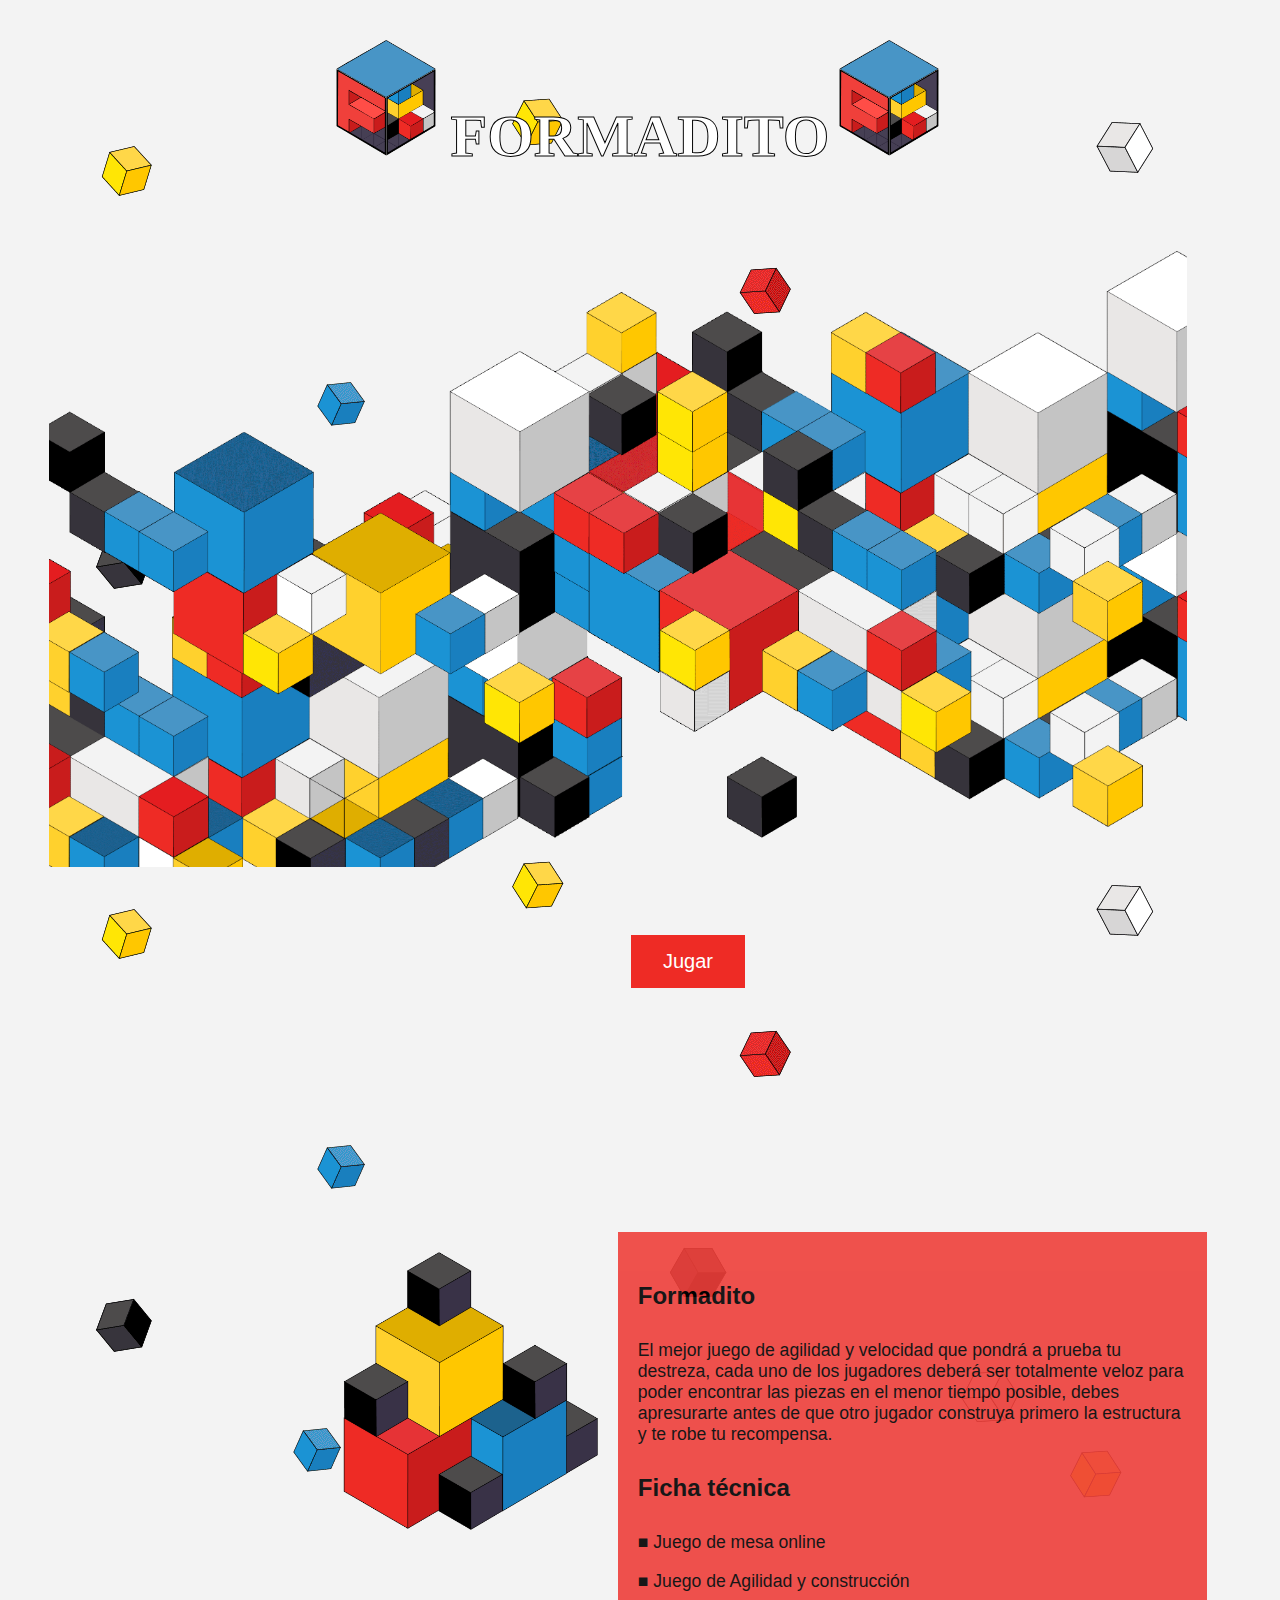
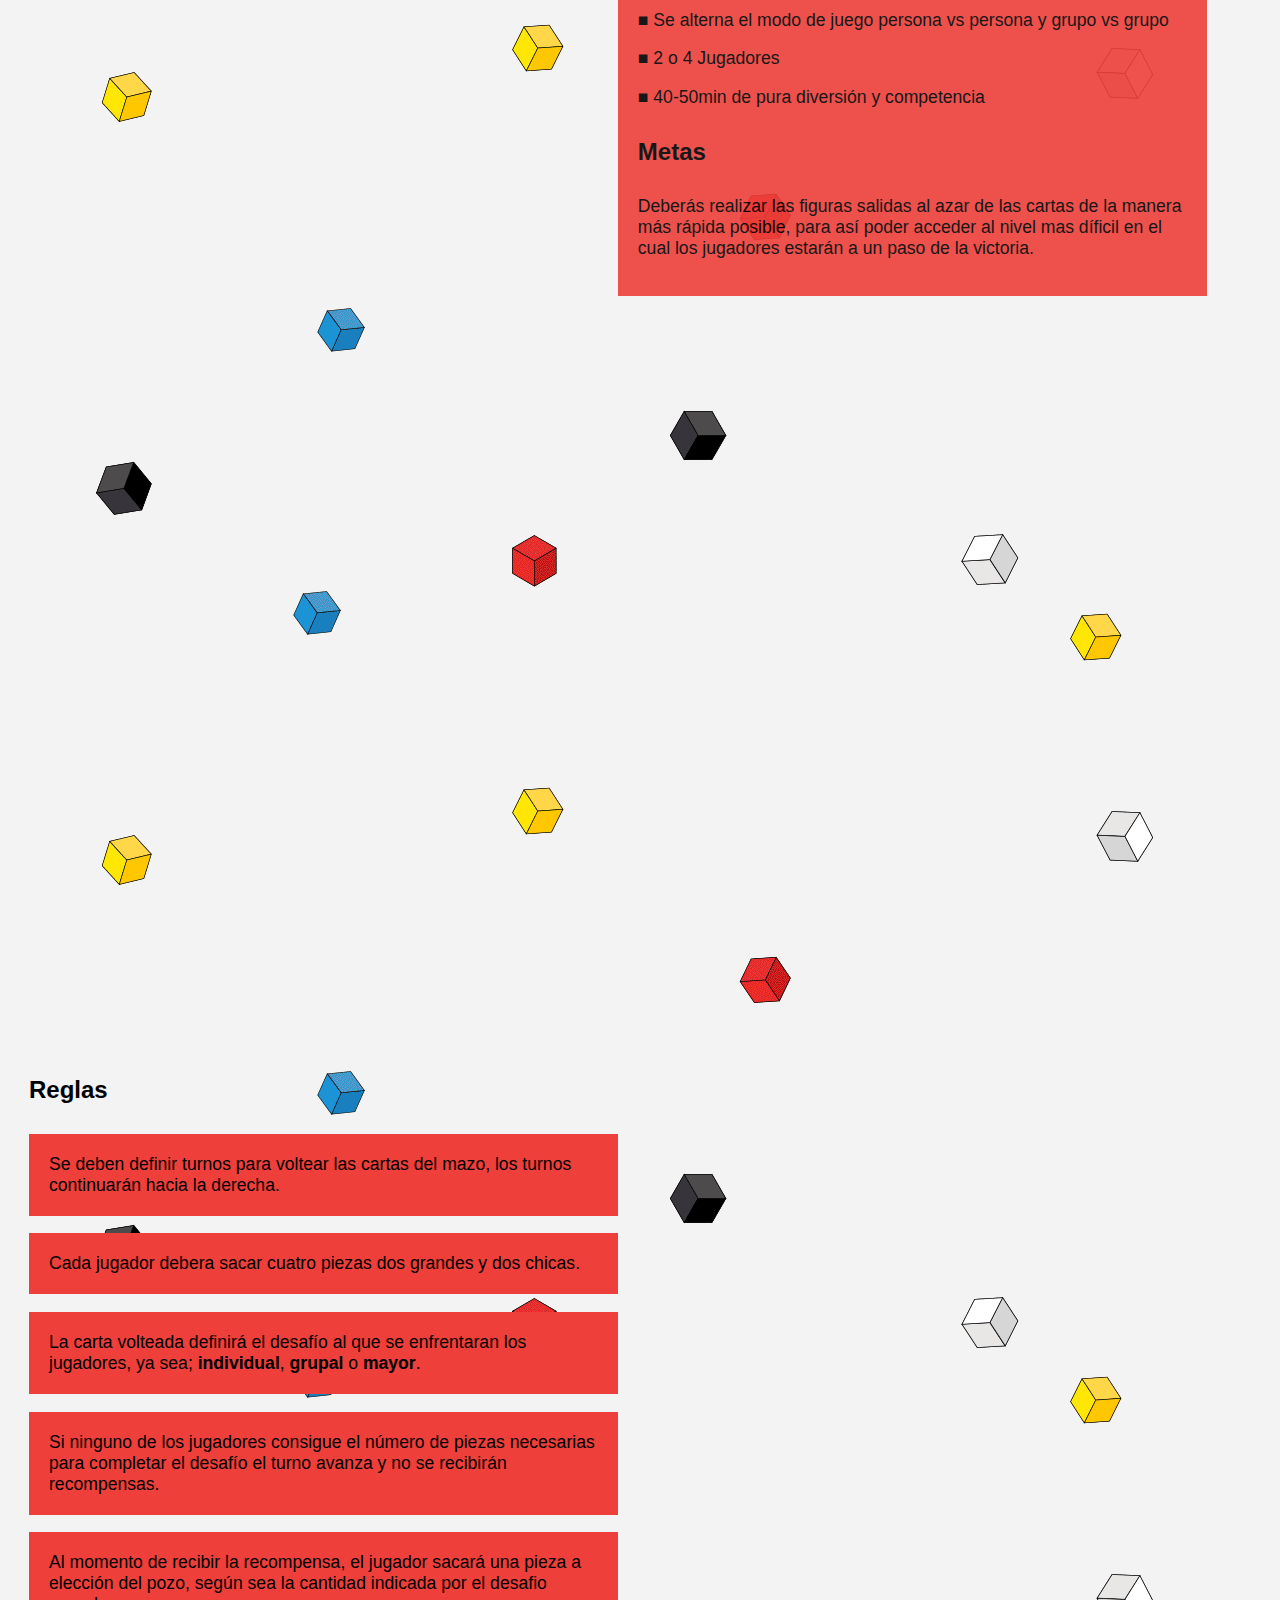
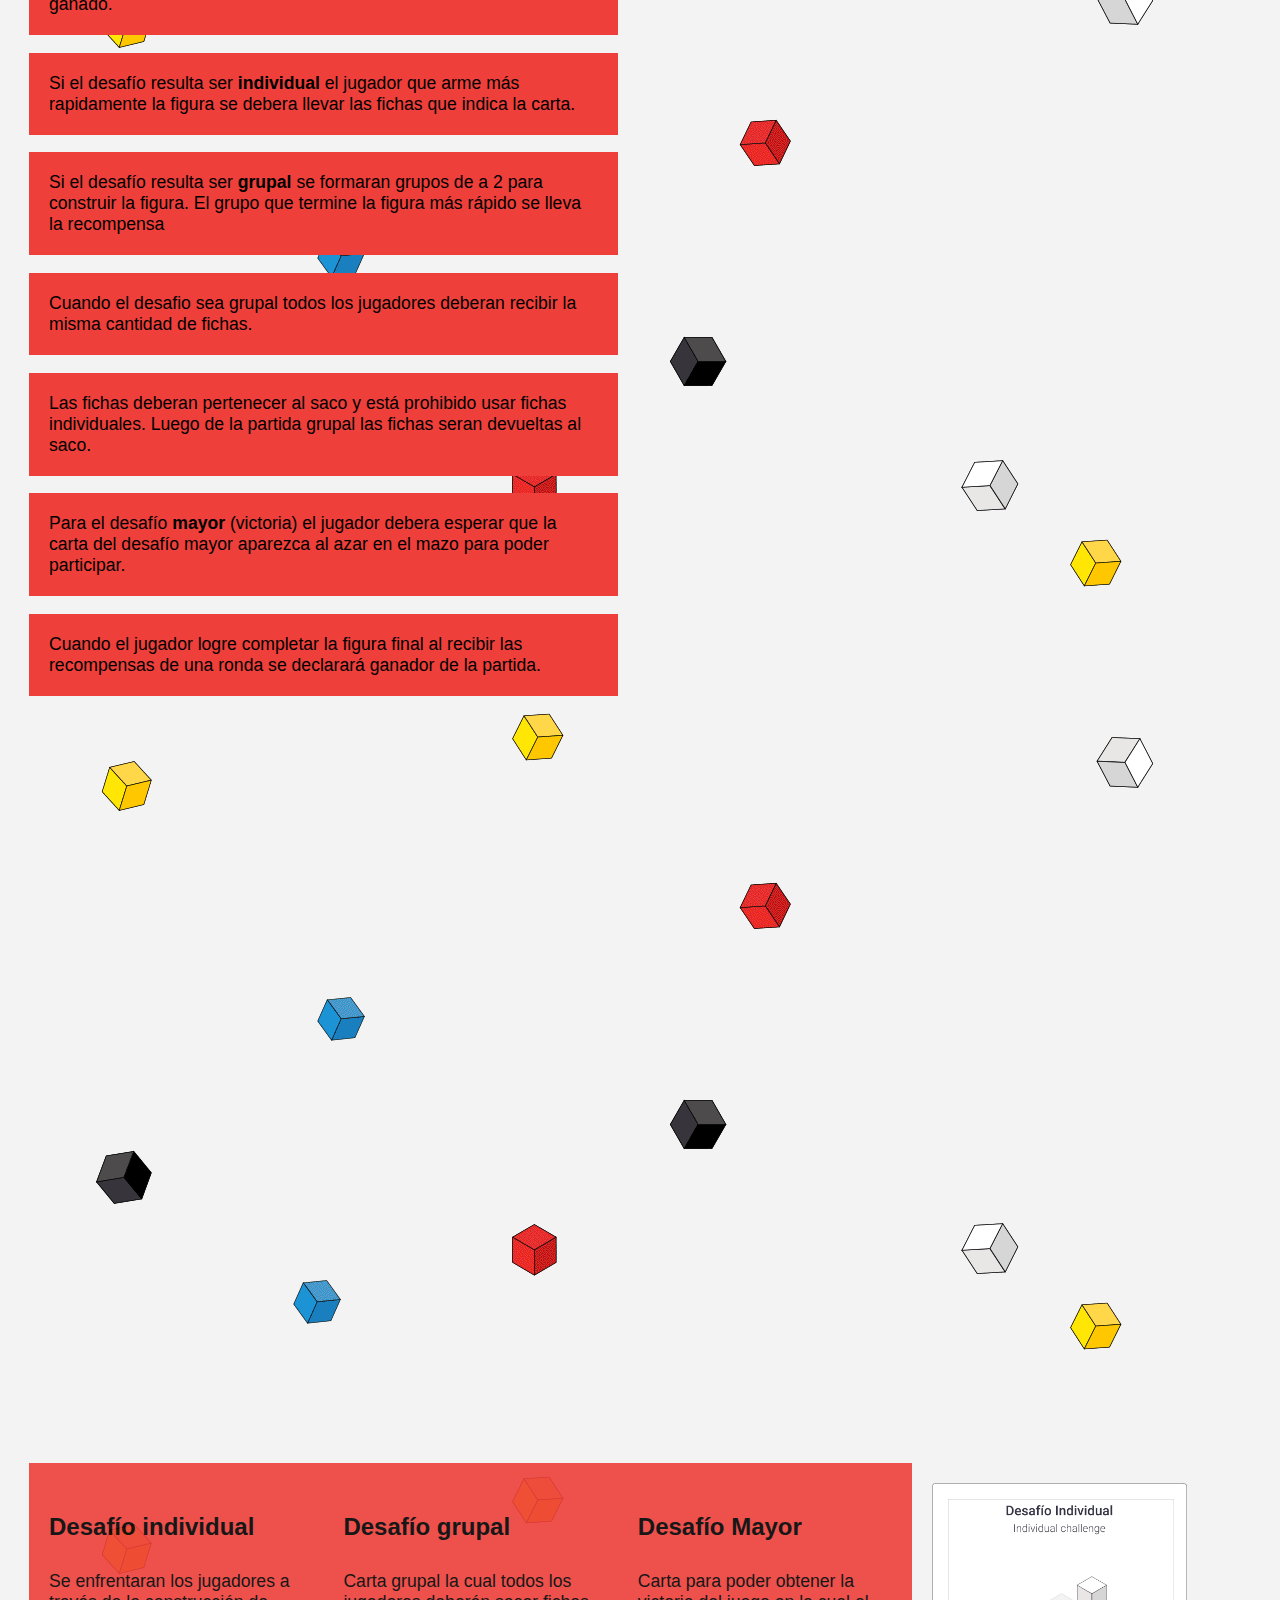
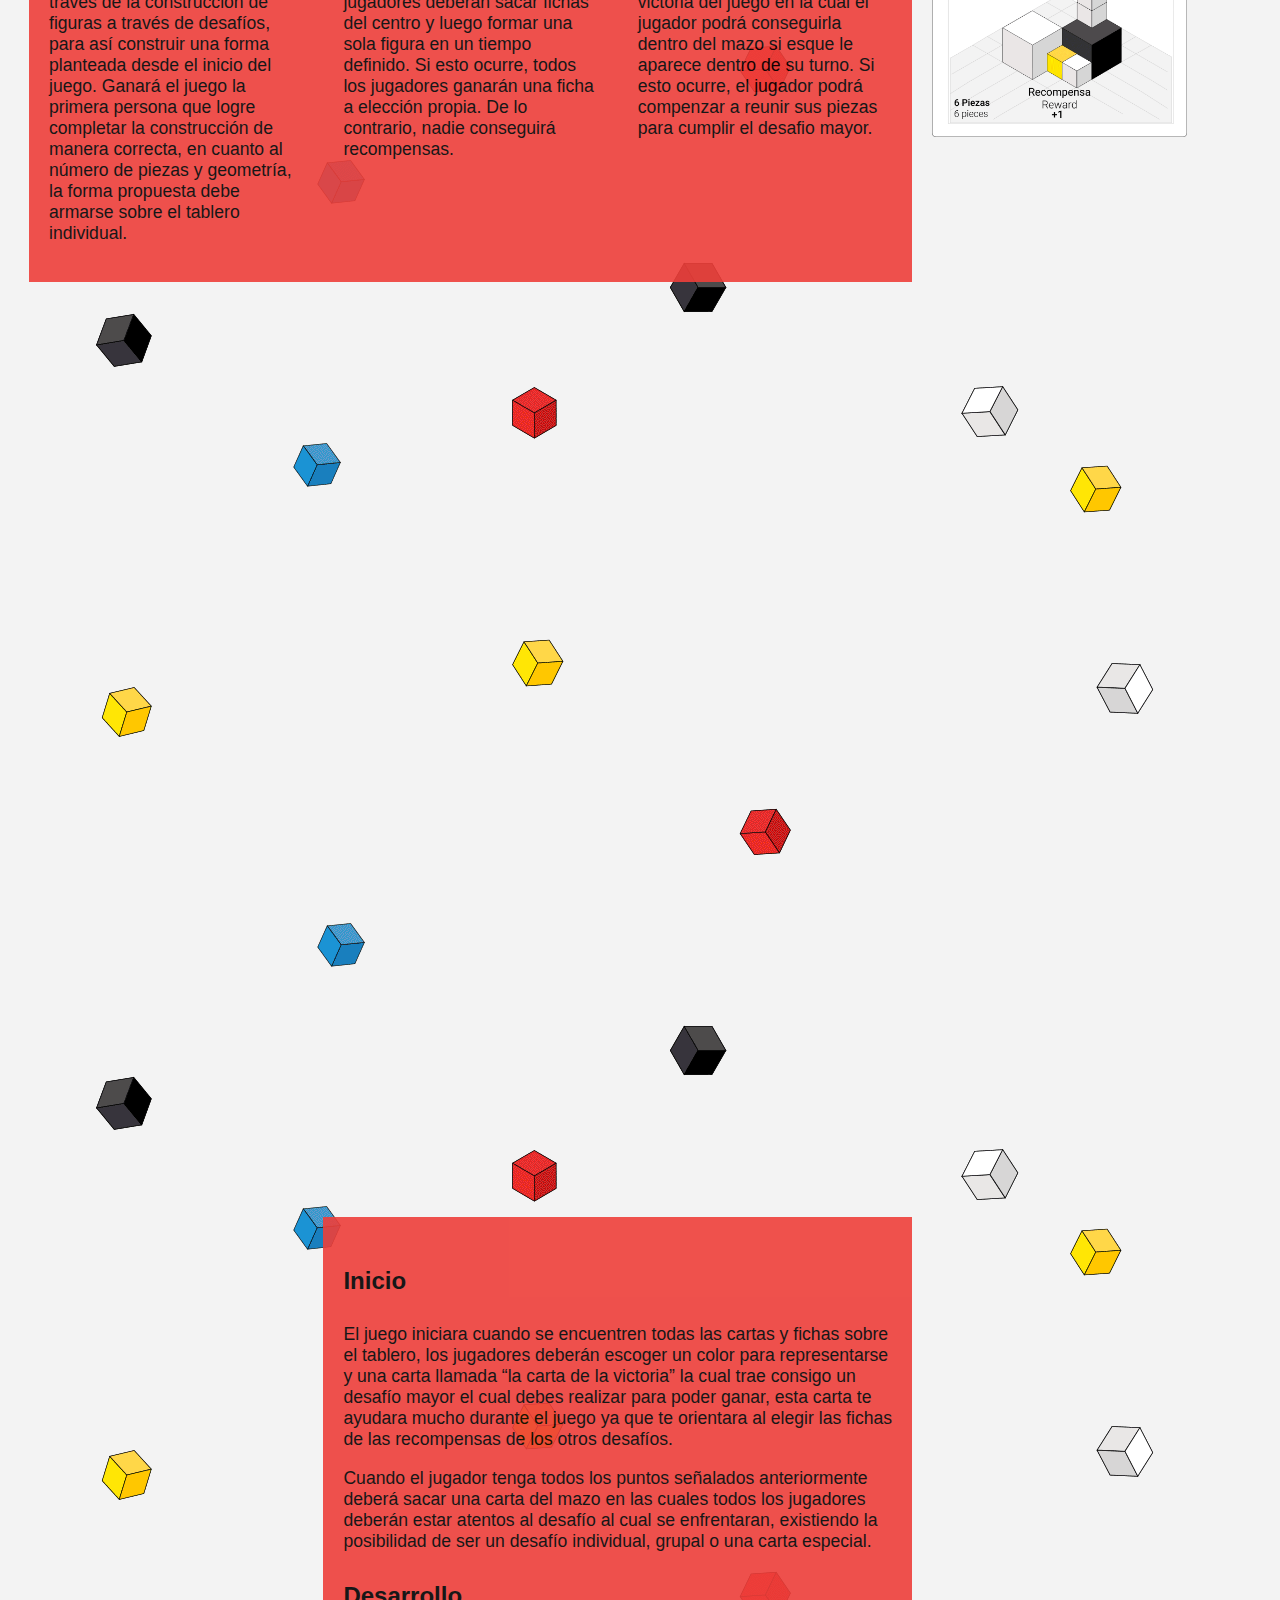
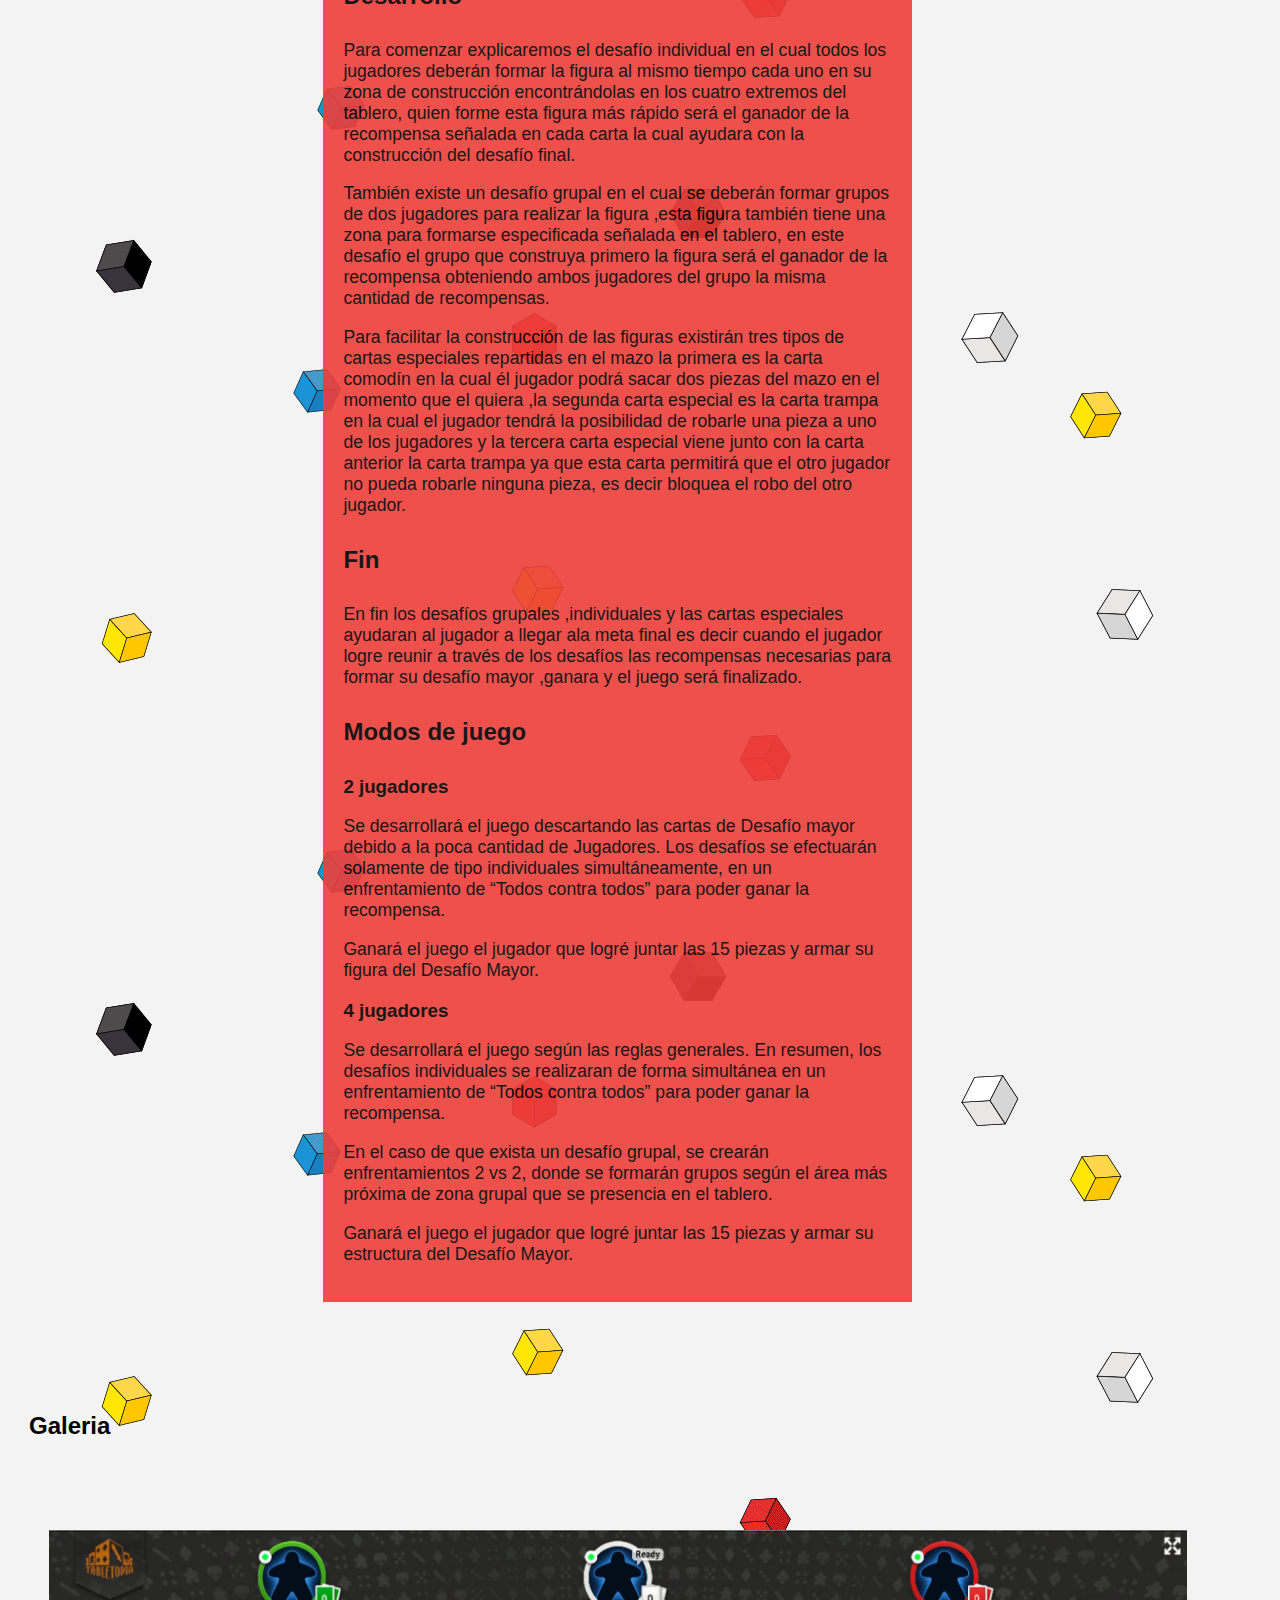
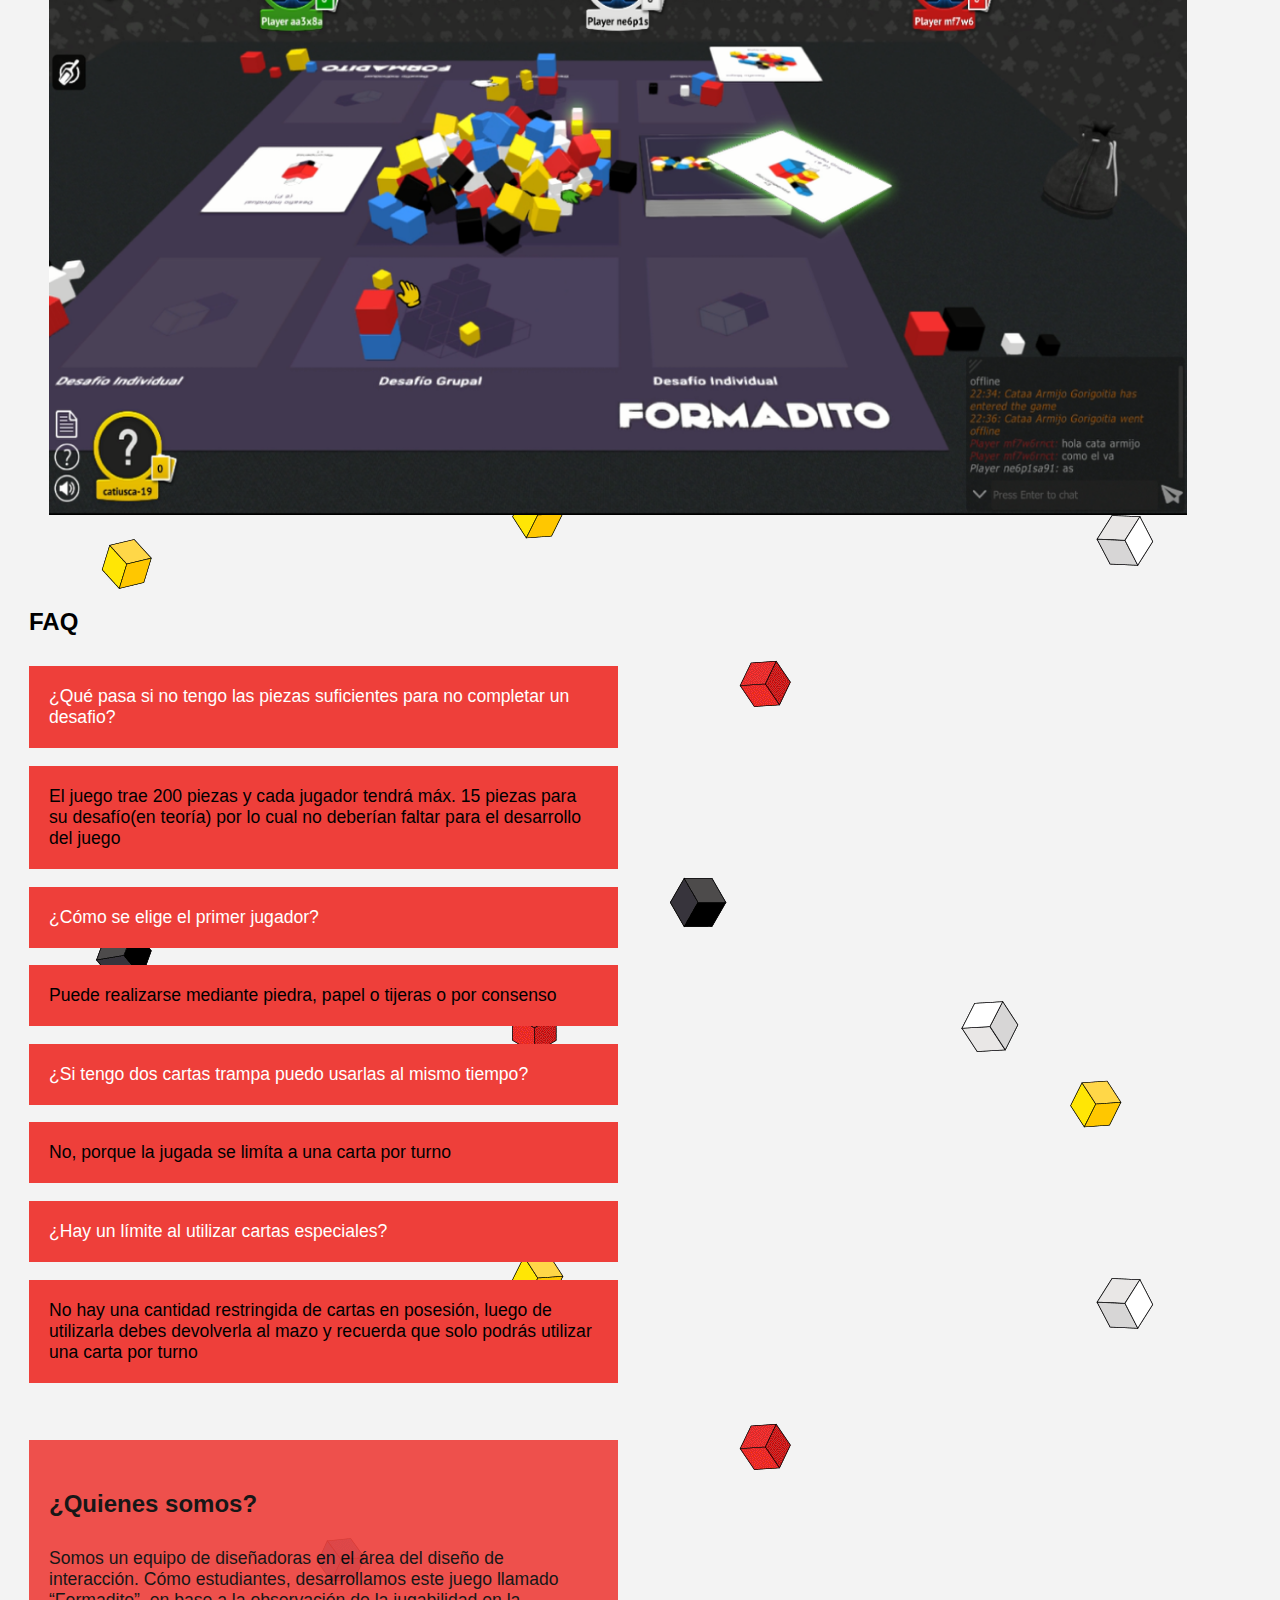
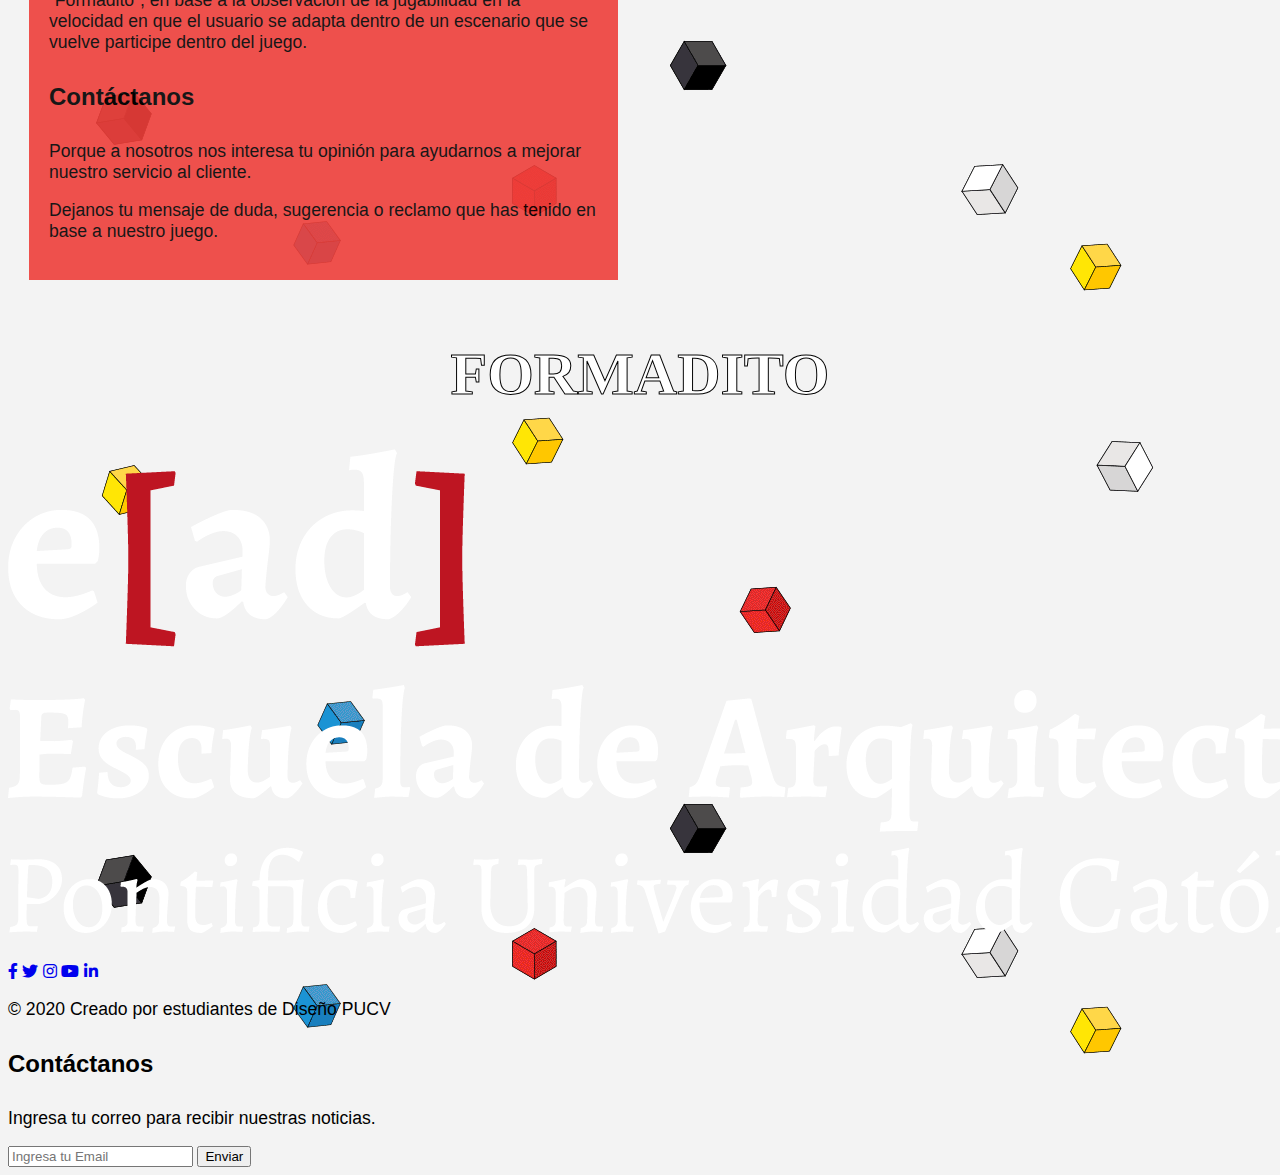
<file: index.html>
<!DOCTYPE html>
<html lang="es">
<head>
<title>Formadito</title>
<meta charset="UTF-8">
<meta name="viewport" content="width=device-width, initial-scale=1">
<link rel="stylesheet" href="css/estilo.css">
<link rel="stylesheet" href="https://cdnjs.cloudflare.com/ajax/libs/font-awesome/5.11.2/css/all.css">
</head>
<body>

    <h1> <img class="seis" src="imagenes/img6.png" width="100px" alt="3">FORMADITO<img class="seis" src="imagenes/img6.png" width="100px" alt="3"></h1>

<div class="gallery-container">
<!--1-->
    <div class="gallery__item">
        <img src="imagenes/img1.gif" alt="1" class="gallery__img">

    </div>
<!--2-->
<div class="gallery__item"> 
    <a href="https://tabletopia.com/workshop/games/formadito/4players/test"><button class="button button2">Jugar</button></a>
</div>
<!--3-->
<!--CUADRO SIN NADA-->
<div class="gallery__item"></div>
<!--4-->
<div class="gallery__item">
    <img src="imagenes/img5.png" alt="3" class="gallery__img">
</div>
<!--5-->
<div class="gallery__item">
    <div class="gallery__text">
    <h2>Formadito</h2>
    <p>El mejor juego de agilidad y velocidad que pondrá a prueba tu destreza, cada uno de los jugadores deberá ser totalmente veloz para poder encontrar las piezas en el menor tiempo posible, debes apresurarte antes de que otro jugador construya primero la estructura y te robe tu recompensa.</p>
    <h2>Ficha técnica</h2>
    <p> ■ Juego de mesa online</p>
    <p> ■ Juego de Agilidad y construcción</p>
    <p> ■ Se alterna el modo de juego persona vs persona y grupo vs grupo</p>
    <p> ■ 2 o 4 Jugadores</p>
    <p> ■ 40-50min de pura diversión y competencia</p>
    <h2>Metas</h2>
    <p>Deberás realizar las figuras salidas al azar de las cartas de la manera más rápida posible, para así poder acceder al nivel mas díficil en el cual los jugadores estarán a un paso de la victoria.</p>
    </div>
</div>
<!--6-->
<!--CUADRO SIN NADA-->
<div class="gallery__item">
    <div class="video-container"><iframe width="960" height="715" src="https://www.youtube.com/embed/n7ZPChZHHWo" frameborder="0" allow="accelerometer; autoplay; encrypted-media; gyroscope; picture-in-picture" allowfullscreen></iframe>
    </div>
</div>
<!--7-->
    <div class="gallery__item">
            <h2 >Reglas</h2>
            <p class="gallery__text1">Se deben definir turnos para voltear las cartas del mazo, los turnos continuarán hacia la derecha.</p>
            <p class="gallery__text1">Cada jugador debera sacar cuatro piezas dos grandes y dos chicas.</p>
            <p class="gallery__text1">La carta volteada definirá el desafío al que se enfrentaran los jugadores, ya sea; <b>individual</b>, <b>grupal</b> o <b>mayor</b>.</p>
            <p class="gallery__text1">Si ninguno de los jugadores consigue el número de piezas necesarias para completar el desafío el turno avanza y no se recibirán recompensas.</p>
            <p class="gallery__text1">Al momento de recibir la recompensa, el jugador sacará una pieza a elección del pozo, según sea la cantidad indicada por el desafio ganado.</p>
            <p class="gallery__text1">Si el desafío resulta ser <b>individual</b> el jugador que arme más rapidamente la figura se debera llevar las fichas que indica la carta.</p>
            <p class="gallery__text1">Si el desafío resulta ser <b>grupal</b> se formaran grupos de a 2 para construir la figura. El grupo que termine la figura más rápido se lleva la recompensa</p>
            <p class="gallery__text1">Cuando el desafio sea grupal todos los jugadores deberan recibir la misma cantidad de fichas. </p>
            <p class="gallery__text1">Las fichas deberan pertenecer al saco y está prohibido usar fichas individuales. Luego de la partida grupal las fichas seran devueltas al saco.</p>
            <p class="gallery__text1">Para el desafío <b>mayor</b> (victoria) el jugador debera esperar que la carta del desafío mayor aparezca al azar en el mazo para poder participar. </p>
            <p class="gallery__text1">Cuando el jugador logre completar la figura final al recibir las recompensas de una ronda se declarará ganador de la partida.</p>
    </div>
<!--8-->     
<!--CUADRO SIN NADA-->
<div class="gallery__item"></div>
<!--9-->
<!--CUADRO SIN NADA-->
<div class="gallery__item">
    <div class="video-container">
    <iframe width="960" height="715" src="https://www.youtube.com/embed/Wo08tgBjjG4" frameborder="0" allow="accelerometer; autoplay; encrypted-media; gyroscope; picture-in-picture" allowfullscreen></iframe>
</div>
</div>
<!--10-->
<div class="gallery__text">
    <h2 >Desafío individual</h2>
    <p>Se enfrentaran los jugadores a través de la construcción de figuras a través de desafíos, para así construir una forma planteada desde el inicio del juego. Ganará el juego la primera persona que logre completar la construcción de manera correcta, en cuanto al número de piezas y geometría, la forma propuesta debe armarse sobre el tablero individual.</p>
</div>
<!--11-->
<div class="gallery__text">
    <h2 >Desafío grupal</h2>
    <p>Carta grupal la cual todos los jugadores deberán sacar fichas del centro y luego formar una sola figura en un tiempo definido. Si esto ocurre, todos los jugadores ganarán una ficha a elección propia. De lo contrario, nadie conseguirá recompensas.</p>
</div>
<!--12-->
<div class="gallery__text">
    <h2 >Desafío Mayor</h2>
    <p>Carta para poder obtener la victoria del juego en la cual el jugador podrá conseguirla dentro del mazo si esque le aparece dentro de su turno. Si esto ocurre, el jugador podrá compenzar a reunir sus piezas para cumplir el desafio mayor.</p>
</div>
<!--13-->
<div class="gallery__item">
    <img src="imagenes/img7.gif" alt="3" class="gallery__img">
</div>
<!--14-->
<div class="gallery__item">
    <div class="video-container">
    <iframe width="960" height="715" src="https://www.youtube.com/embed/30fq8U1ck0Q" frameborder="0" allow="accelerometer; autoplay; encrypted-media; gyroscope; picture-in-picture" allowfullscreen></iframe>
</div>
</div>
<!--15-->
<!--CUADRO SIN NADA-->
<div class="gallery__item">
</div>
<!--16-->
<!--CUADRO SIN NADA-->
<div class="gallery__item"></div>
<!--17-->
<div class="gallery__item"></div>
<!--18-->
    <div class="gallery__item">
        <div class="gallery__text">
        <h2>Inicio</h2>
        <p>El juego iniciara cuando se encuentren todas las cartas y fichas sobre el tablero, los jugadores deberán escoger un color para representarse y una carta llamada “la carta de la victoria” la cual trae consigo un desafío mayor el cual debes realizar para poder ganar, esta carta te ayudara mucho durante el juego ya que te orientara al elegir las fichas de las recompensas de los otros desafíos.</p>
        <p>Cuando el jugador tenga todos los puntos señalados anteriormente deberá sacar una carta del mazo en las cuales todos los jugadores deberán estar atentos al desafío al cual se enfrentaran, existiendo la posibilidad de ser un desafío individual, grupal o una carta especial.</p>
        <h2>Desarrollo</h2>
        <p>Para comenzar explicaremos el desafío individual en el cual todos los jugadores deberán formar la figura al mismo tiempo cada uno en su zona de construcción encontrándolas en los cuatro extremos del tablero, quien forme esta figura más rápido será el ganador de la recompensa señalada en cada carta la cual ayudara con la construcción del desafío final.</p>
        <p>También existe un desafío grupal en el cual se deberán formar grupos de dos jugadores para realizar la figura ,esta figura también tiene una zona para formarse especificada señalada en el tablero,  en este  desafío el grupo que construya primero la figura será el ganador de la recompensa obteniendo ambos jugadores del grupo la misma cantidad de recompensas.</p>
        <p>Para facilitar la construcción de las figuras existirán tres tipos de cartas especiales repartidas en el mazo la primera es la carta comodín en la cual él jugador podrá sacar dos piezas del mazo en el momento que el quiera ,la segunda carta especial es la carta trampa en la cual el jugador tendrá la posibilidad de robarle una pieza a uno de los jugadores y la tercera carta especial viene junto con la carta anterior la carta trampa ya que esta carta permitirá que el otro jugador no pueda robarle ninguna pieza, es decir bloquea el robo del otro jugador.</p>
        <h2>Fin</h2>
        <p>En fin los desafíos grupales ,individuales y las cartas especiales ayudaran al jugador a llegar ala meta final es decir cuando el jugador logre reunir a través de los desafíos las recompensas necesarias para formar su desafío mayor ,ganara y el juego será finalizado.</p>
        <h2>Modos de juego</h2>
        <h3>2 jugadores</h3>
        <p>Se desarrollará el juego descartando las cartas de Desafío mayor debido a la poca cantidad de Jugadores. Los desafíos se efectuarán solamente de tipo individuales  simultáneamente, en un enfrentamiento de “Todos contra todos” para poder ganar la recompensa.</p>
        <p>Ganará el juego el jugador que logré juntar las 15 piezas y armar su figura del Desafío Mayor.</p>
        <h3>4 jugadores</h3>
        <p>Se desarrollará el juego según las reglas generales. En resumen, los desafíos individuales se realizaran de forma simultánea en un enfrentamiento de “Todos contra todos” para poder ganar la recompensa.</p>
        <p>En el caso de que exista un desafío grupal, se crearán enfrentamientos 2 vs 2, donde se formarán grupos según el área más próxima de zona grupal que se presencia en el tablero.</p>
        <p>Ganará el juego el jugador que logré juntar las 15 piezas y armar su estructura del Desafío Mayor.</p>
    </div>
    </div>
<!--19-->
<!--CUADRO SIN NADA-->
<div class="gallery__item"></div>
<!--20-->
<div class="gallery__item">
    <h2>Galeria</h2>

</div>
<!--21-->   
<div class="gallery__item">    <img src="imagenes/img8.png" alt="7" class="gallery__img"></div>
<!--22-->
<div class="gallery__item">
    <h2 >FAQ</h2>
    <p class="gallery__text2">¿Qué pasa si no tengo las piezas suficientes para no completar un desafio?</p>
    <p class="gallery__text1">El juego trae 200 piezas y cada jugador tendrá máx. 15 piezas para su desafío(en teoría) por lo cual no deberían faltar para el desarrollo del juego</p>
    <p class="gallery__text2">¿Cómo se elige el primer jugador?</p>
    <p class="gallery__text1">Puede realizarse mediante piedra, papel o tijeras o por consenso </p>
    <p class="gallery__text2">¿Si tengo dos cartas trampa puedo usarlas al mismo tiempo?</p>
    <p class="gallery__text1">No, porque la jugada se limíta a una carta por turno</p>
    <p class="gallery__text2">¿Hay un límite al utilizar cartas especiales?</p>
    <p class="gallery__text1">No hay una cantidad restringida de cartas en posesión, luego de utilizarla debes devolverla al mazo y recuerda que solo podrás utilizar una carta por turno</p>
</div>
<!--23-->
<!--CUADRO SIN NADA-->
<div class="gallery__item"></div>
<!--24-->
<div class="gallery__item">
    <div class="gallery__text">
    <h2>¿Quienes somos?</h2>
    <p>Somos un equipo de diseñadoras en el área del diseño de interacción. Cómo estudiantes, desarrollamos este juego llamado “Formadito”, en base a la observación de la jugabilidad en la velocidad en que el usuario se adapta dentro de un escenario que se vuelve participe dentro del juego.</p>
    <h2>Contáctanos</h2>
    <p>Porque a nosotros nos interesa tu opinión para ayudarnos a mejorar nuestro servicio al cliente.</p>
    <p>Dejanos tu mensaje de duda, sugerencia o reclamo que has tenido en base a nuestro juego.</p>
    </div>
</div>
</div>              
<footer>
    <div class="footer-container">
      <div class="left-col">
          <h1>FORMADITO</h1>
        <img src="imagenes/Ead_logo_fondo_2019_color.png" alt="" class="logo">
        <div class="social-media">
          <a href="#"><i class="fab fa-facebook-f"></i></a>
          <a href="#"><i class="fab fa-twitter"></i></a>
          <a href="#"><i class="fab fa-instagram"></i></a>
          <a href="#"><i class="fab fa-youtube"></i></a>
          <a href="#"><i class="fab fa-linkedin-in"></i></a>
        </div>
        <p class="rights-text">© 2020 Creado por estudiantes de Diseño PUCV</p>
      </div>

      <div class="right-col">
        <h2 class="rights-text">Contáctanos</h2>
        <div class="border"></div>
        <p class="rights-text">Ingresa tu correo para recibir nuestras noticias.</p>
        <form action="" class="newsletter-form">
          <input type="text" class="txtb" placeholder="Ingresa tu Email">
          <input type="submit" class="btn" value="Enviar">
        </form>
      </div>
    </div>
  </footer>
</body>
</html>
</file>
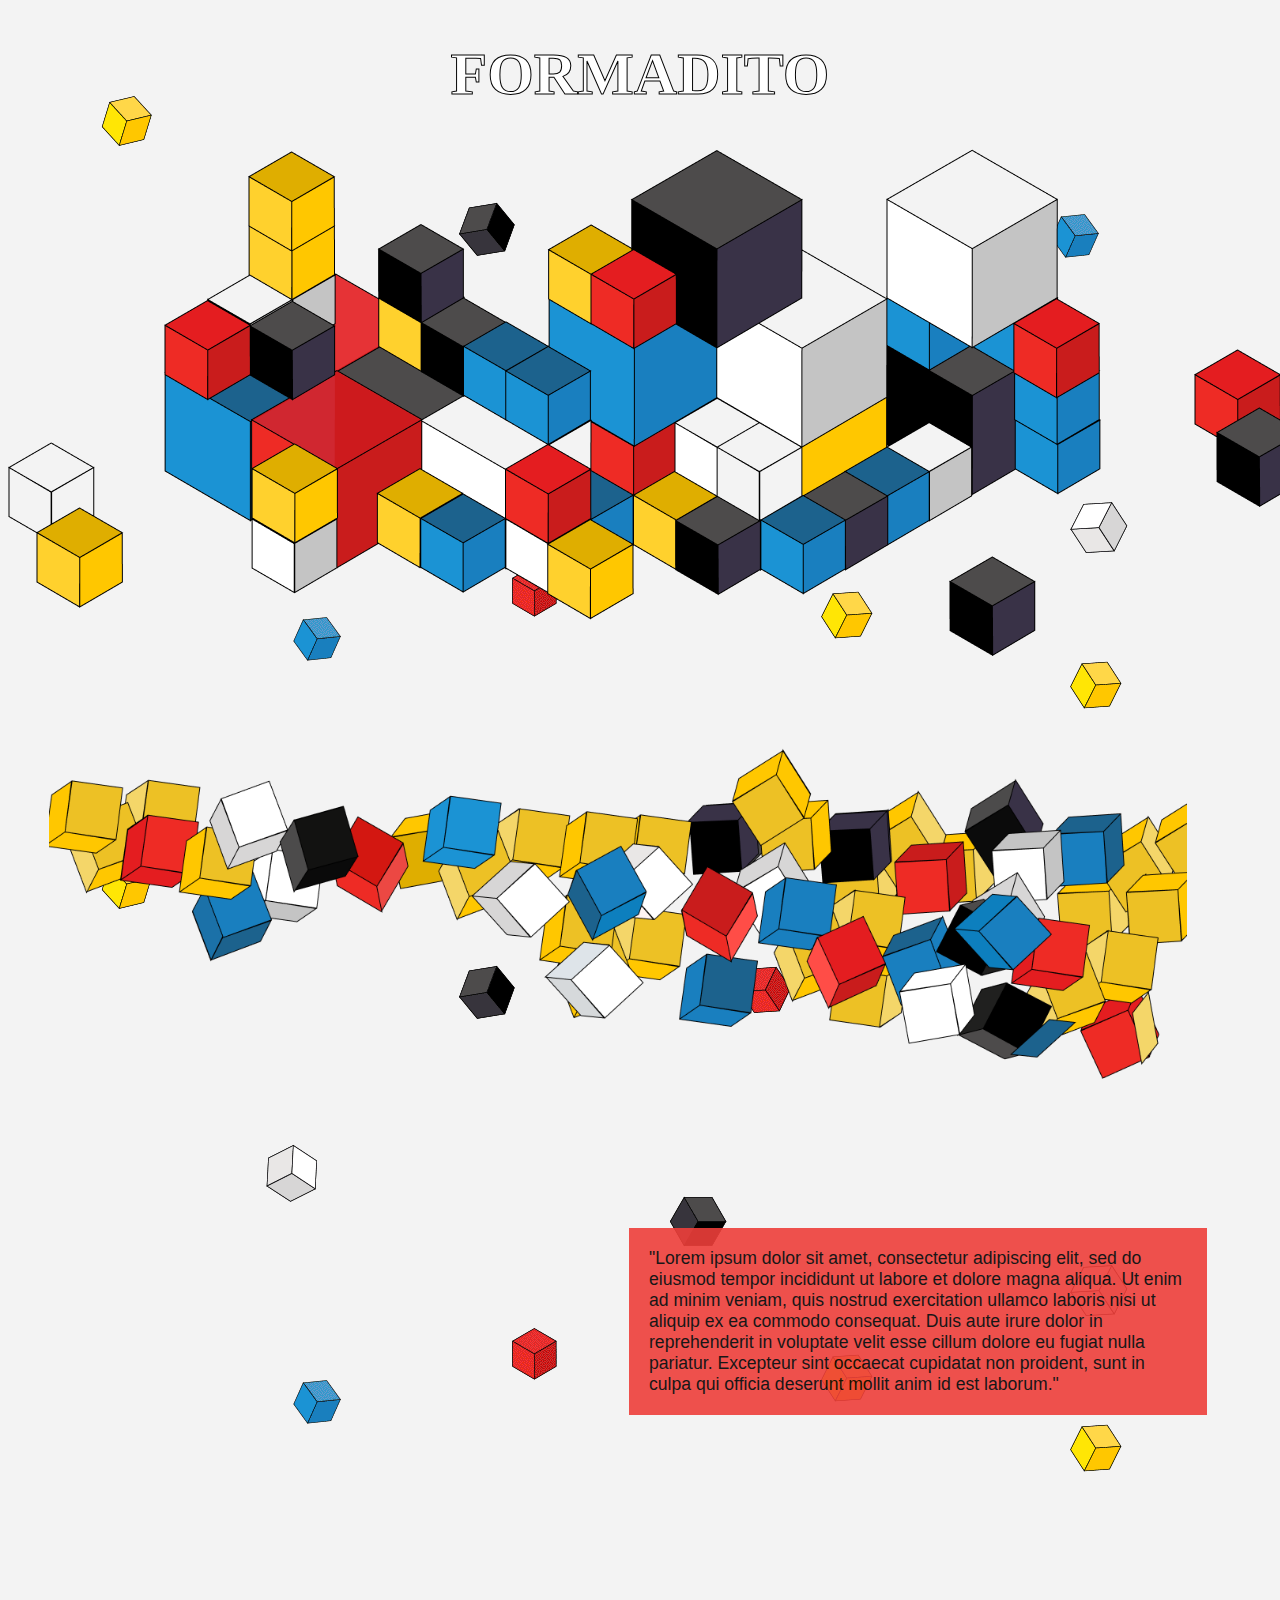
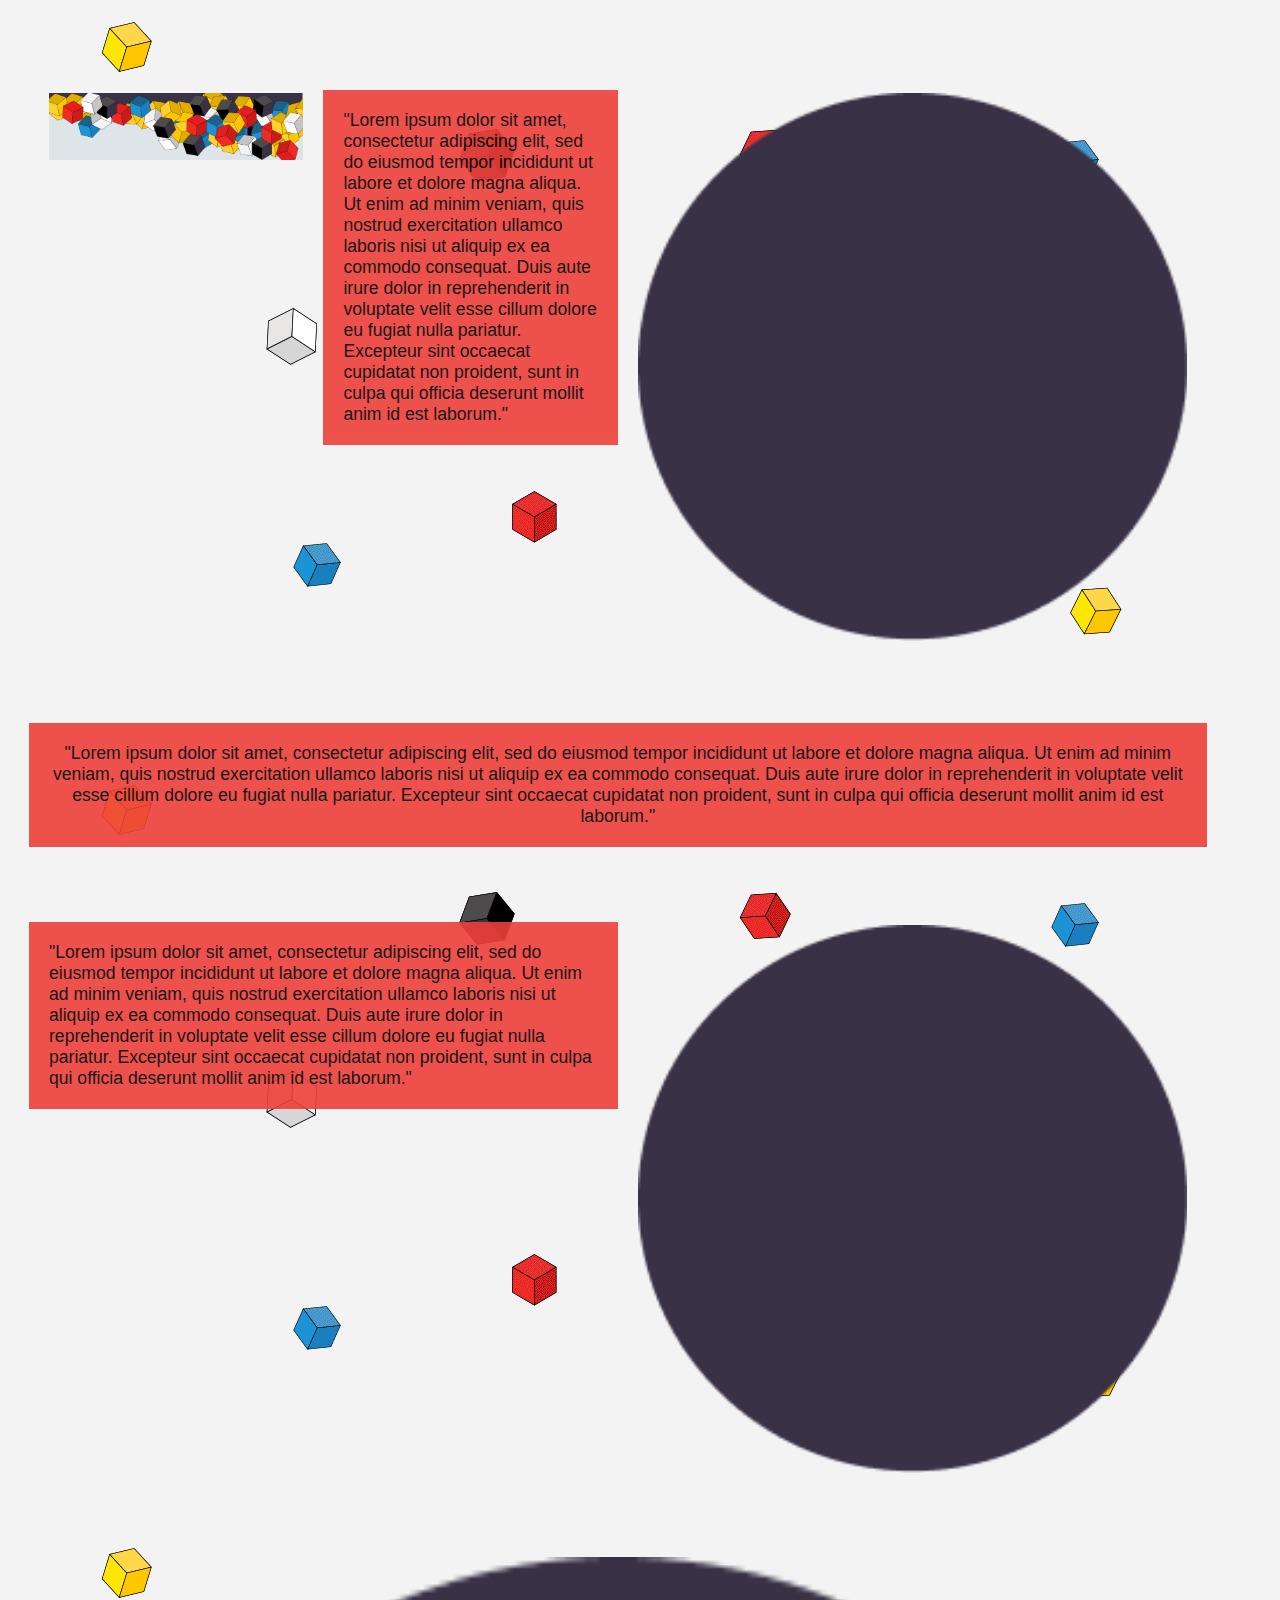
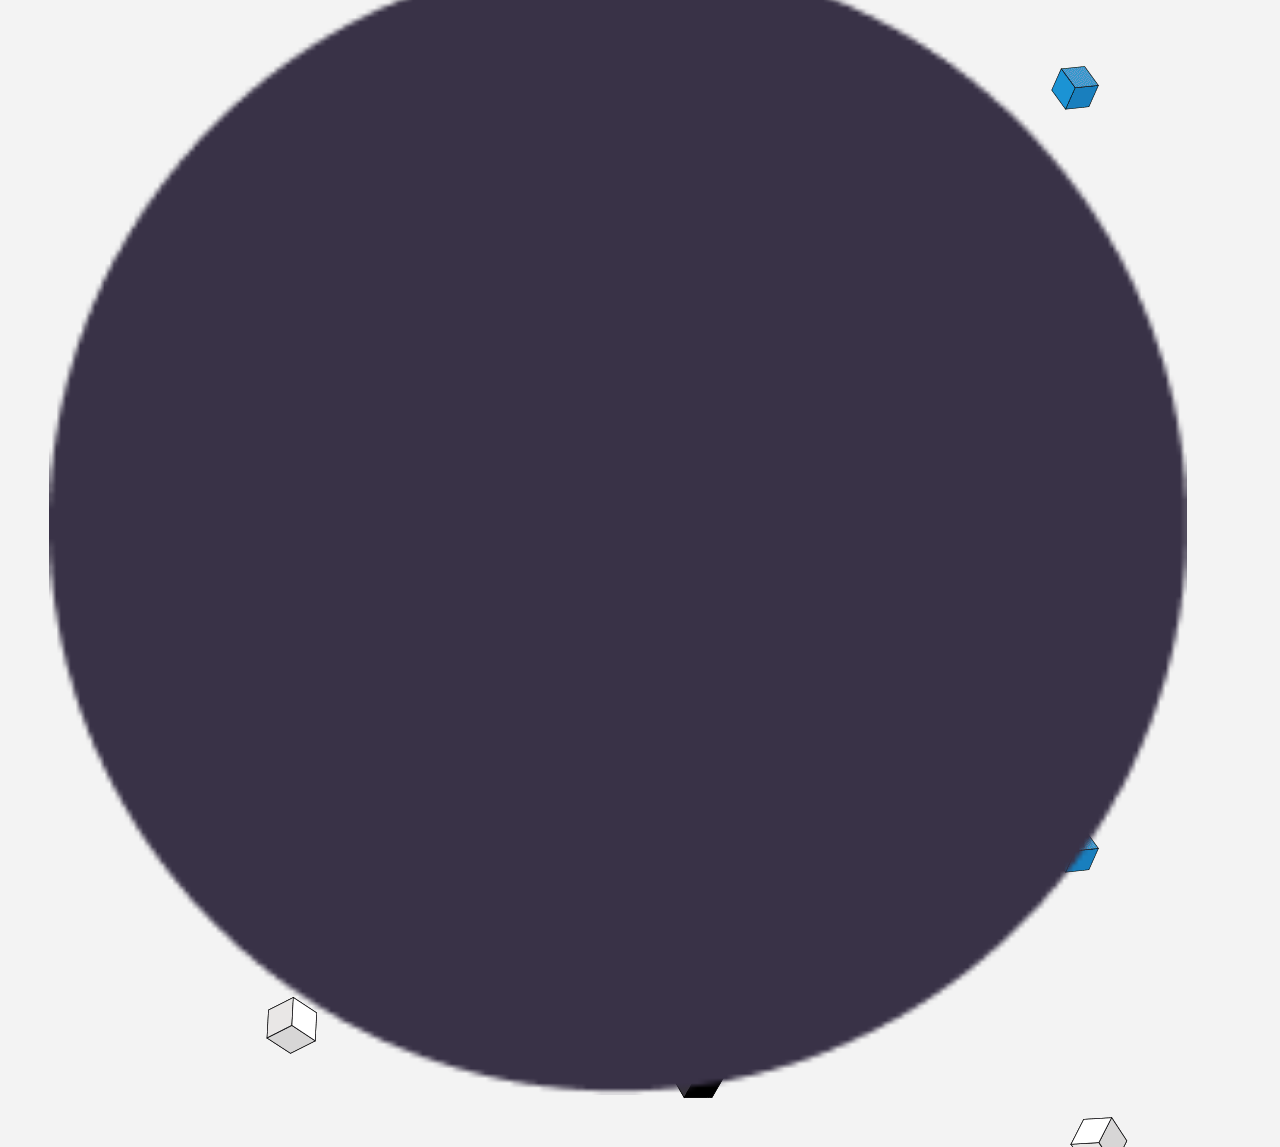
<file: index2.html>
<!DOCTYPE html>
<html lang="es">
<head>
<title>Page Title</title>
<meta charset="UTF-8">
<meta name="viewport" content="width=device-width, initial-scale=1">
<link rel="stylesheet" href="css/estilo.css">
</head>
<body>

<h1>FORMADITO</h1>
<img src="imagenes/img1.png" alt="">
<div class="gallery-container">
    <div class="gallery__item">
        <img src="imagenes/img2.png" alt="" class="gallery__img">
    </div>
    <div class="gallery__item">
        <p class="gallery__text">"Lorem ipsum dolor sit amet, consectetur adipiscing elit, sed do eiusmod tempor incididunt ut labore et dolore magna aliqua. Ut enim ad minim veniam, quis nostrud exercitation ullamco laboris nisi ut aliquip ex ea commodo consequat. Duis aute irure dolor in reprehenderit in voluptate velit esse cillum dolore eu fugiat nulla pariatur. Excepteur sint occaecat cupidatat non proident, sunt in culpa qui officia deserunt mollit anim id est laborum."</p>
     </div>
    <div class="gallery__item">
        <img src="imagenes/img3.png" alt="" class="gallery__img">
    </div>
    <div class="gallery__item">
        <p class="gallery__text">"Lorem ipsum dolor sit amet, consectetur adipiscing elit, sed do eiusmod tempor incididunt ut labore et dolore magna aliqua. Ut enim ad minim veniam, quis nostrud exercitation ullamco laboris nisi ut aliquip ex ea commodo consequat. Duis aute irure dolor in reprehenderit in voluptate velit esse cillum dolore eu fugiat nulla pariatur. Excepteur sint occaecat cupidatat non proident, sunt in culpa qui officia deserunt mollit anim id est laborum."</p>
     </div>
    <div class="gallery__item">
        <img src="imagenes/img4.png" alt="" class="gallery__img">
    </div>
    <div class="gallery__item">
        <p class="gallery__text">"Lorem ipsum dolor sit amet, consectetur adipiscing elit, sed do eiusmod tempor incididunt ut labore et dolore magna aliqua. Ut enim ad minim veniam, quis nostrud exercitation ullamco laboris nisi ut aliquip ex ea commodo consequat. Duis aute irure dolor in reprehenderit in voluptate velit esse cillum dolore eu fugiat nulla pariatur. Excepteur sint occaecat cupidatat non proident, sunt in culpa qui officia deserunt mollit anim id est laborum."</p>
     </div>
     
     <div class="gallery__item">
        <p class="gallery__text">"Lorem ipsum dolor sit amet, consectetur adipiscing elit, sed do eiusmod tempor incididunt ut labore et dolore magna aliqua. Ut enim ad minim veniam, quis nostrud exercitation ullamco laboris nisi ut aliquip ex ea commodo consequat. Duis aute irure dolor in reprehenderit in voluptate velit esse cillum dolore eu fugiat nulla pariatur. Excepteur sint occaecat cupidatat non proident, sunt in culpa qui officia deserunt mollit anim id est laborum."</p>
     </div>
    
    <div class="gallery__item">
        <img src="imagenes/img4.png" alt="" class="gallery__img">
    </div>
    <div class="gallery__item">
        <img src="imagenes/img4.png" alt="" class="gallery__img">
    </div>
</div>              

</body>
</html>
</file>
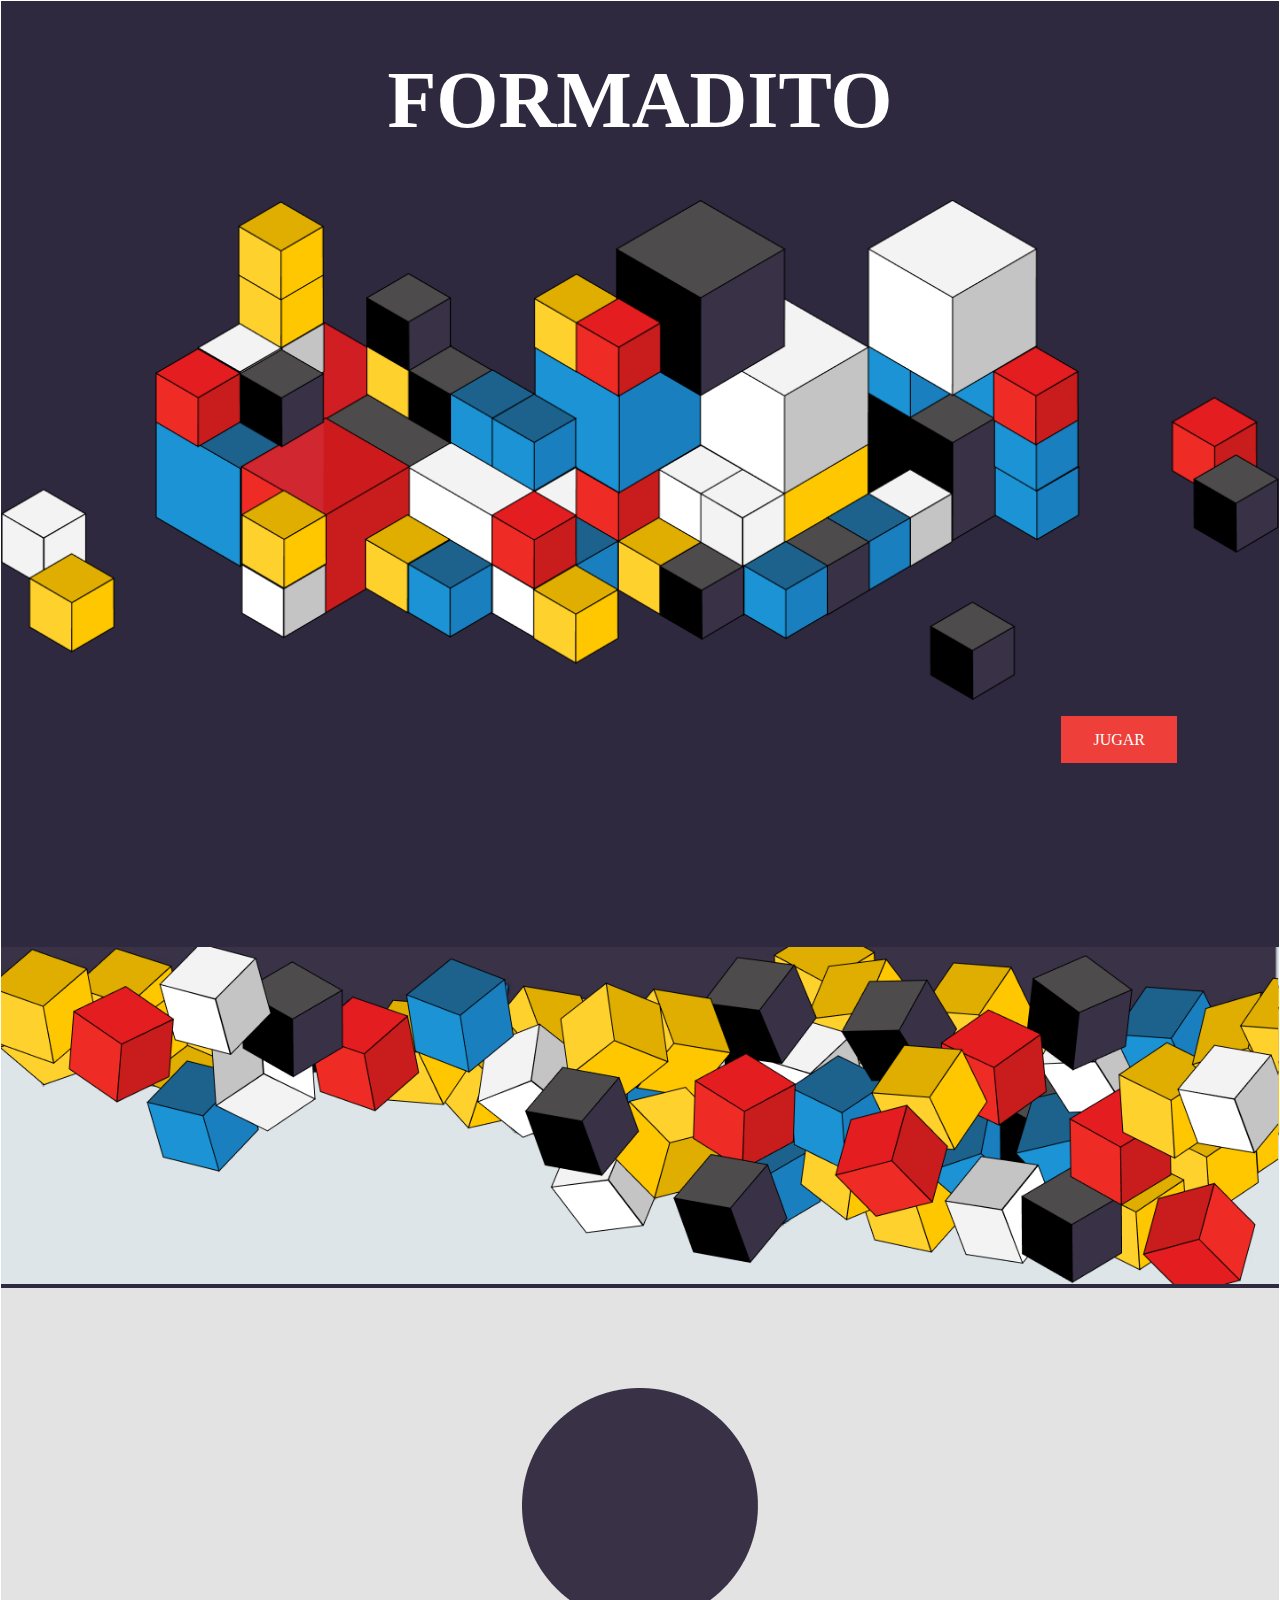
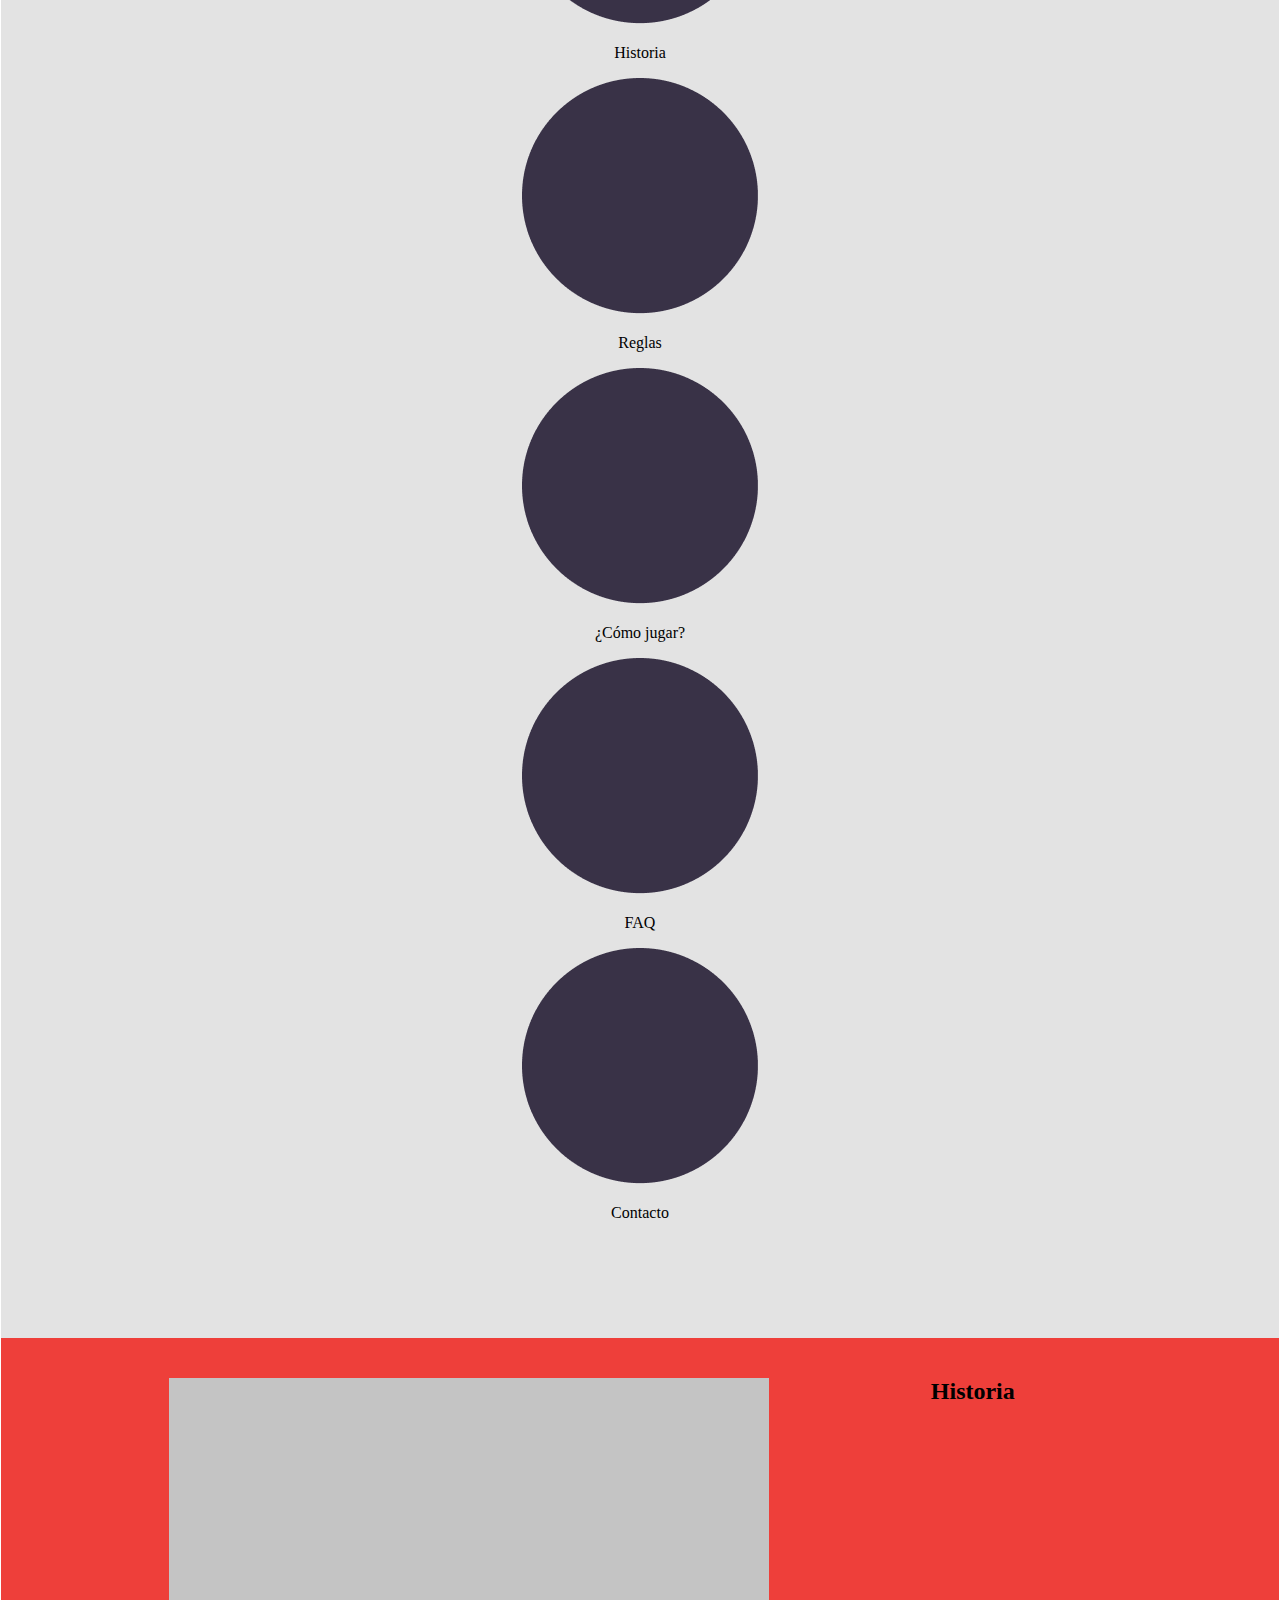
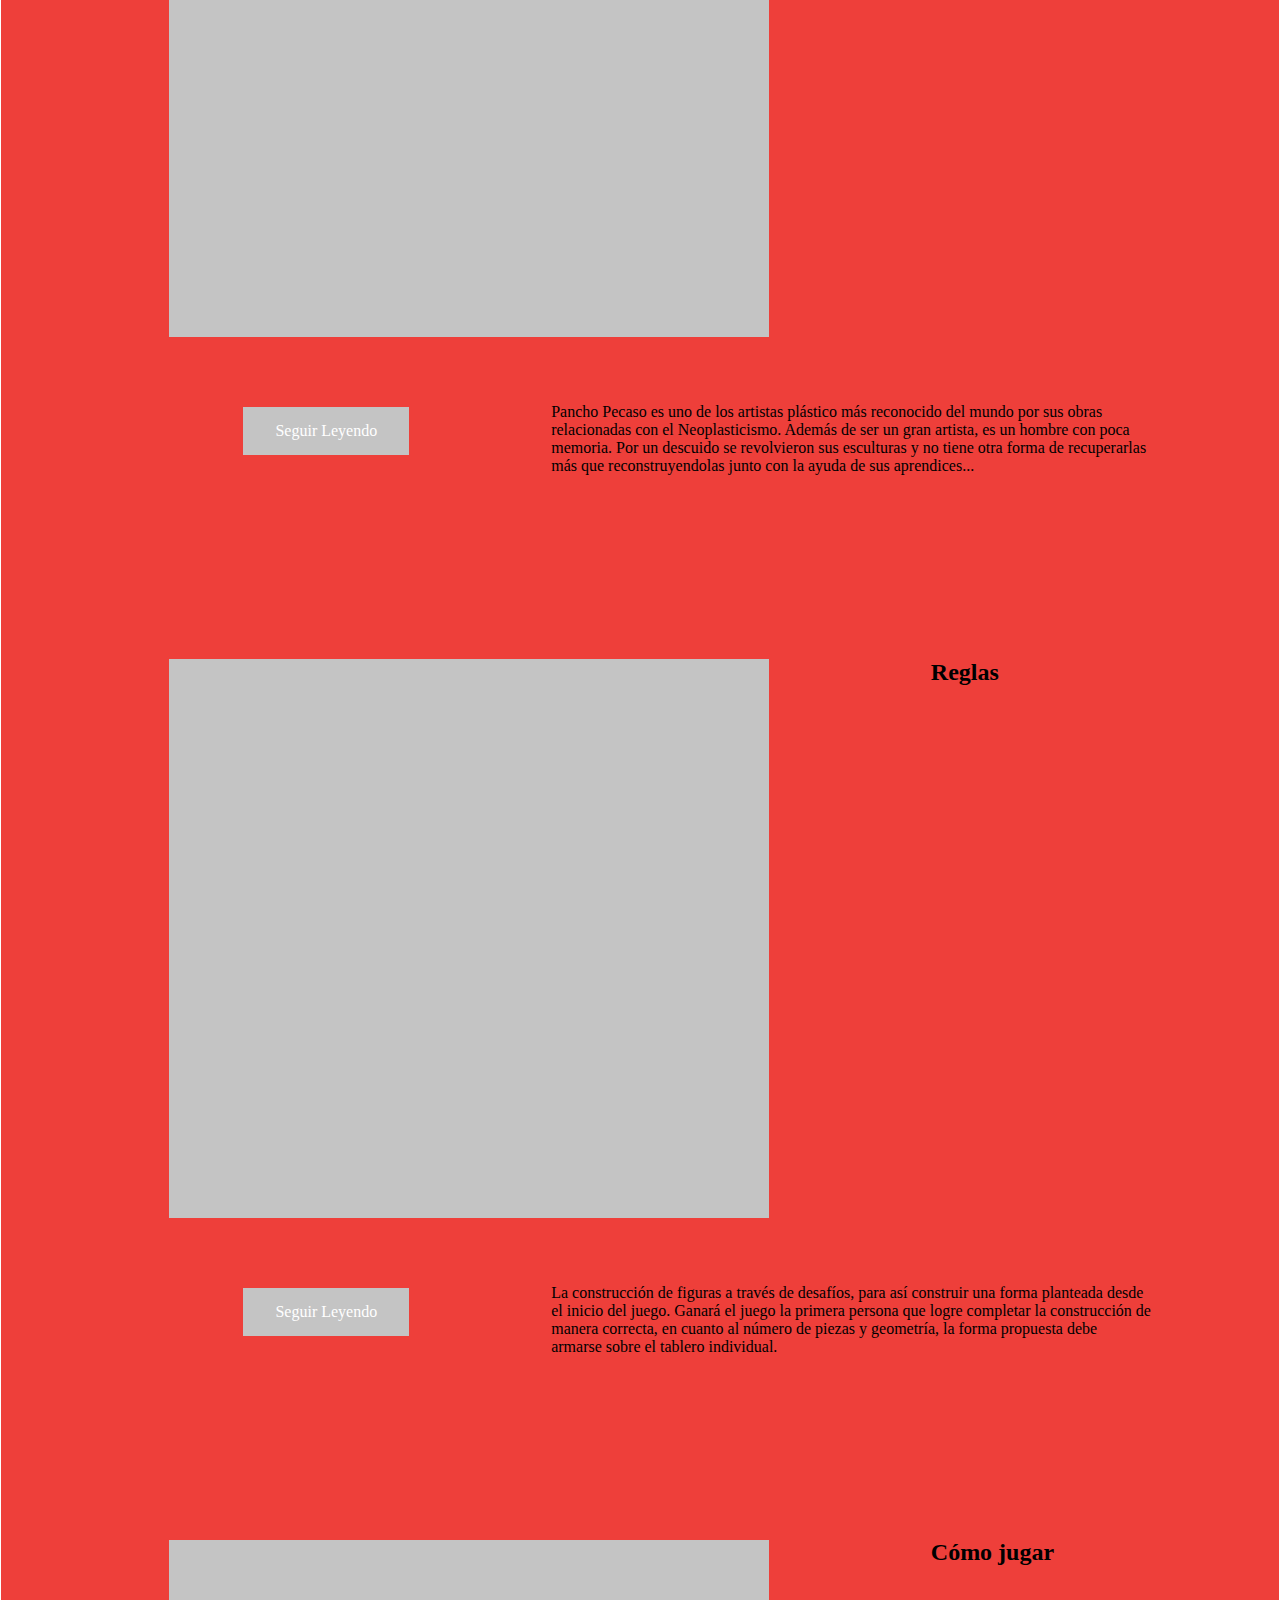
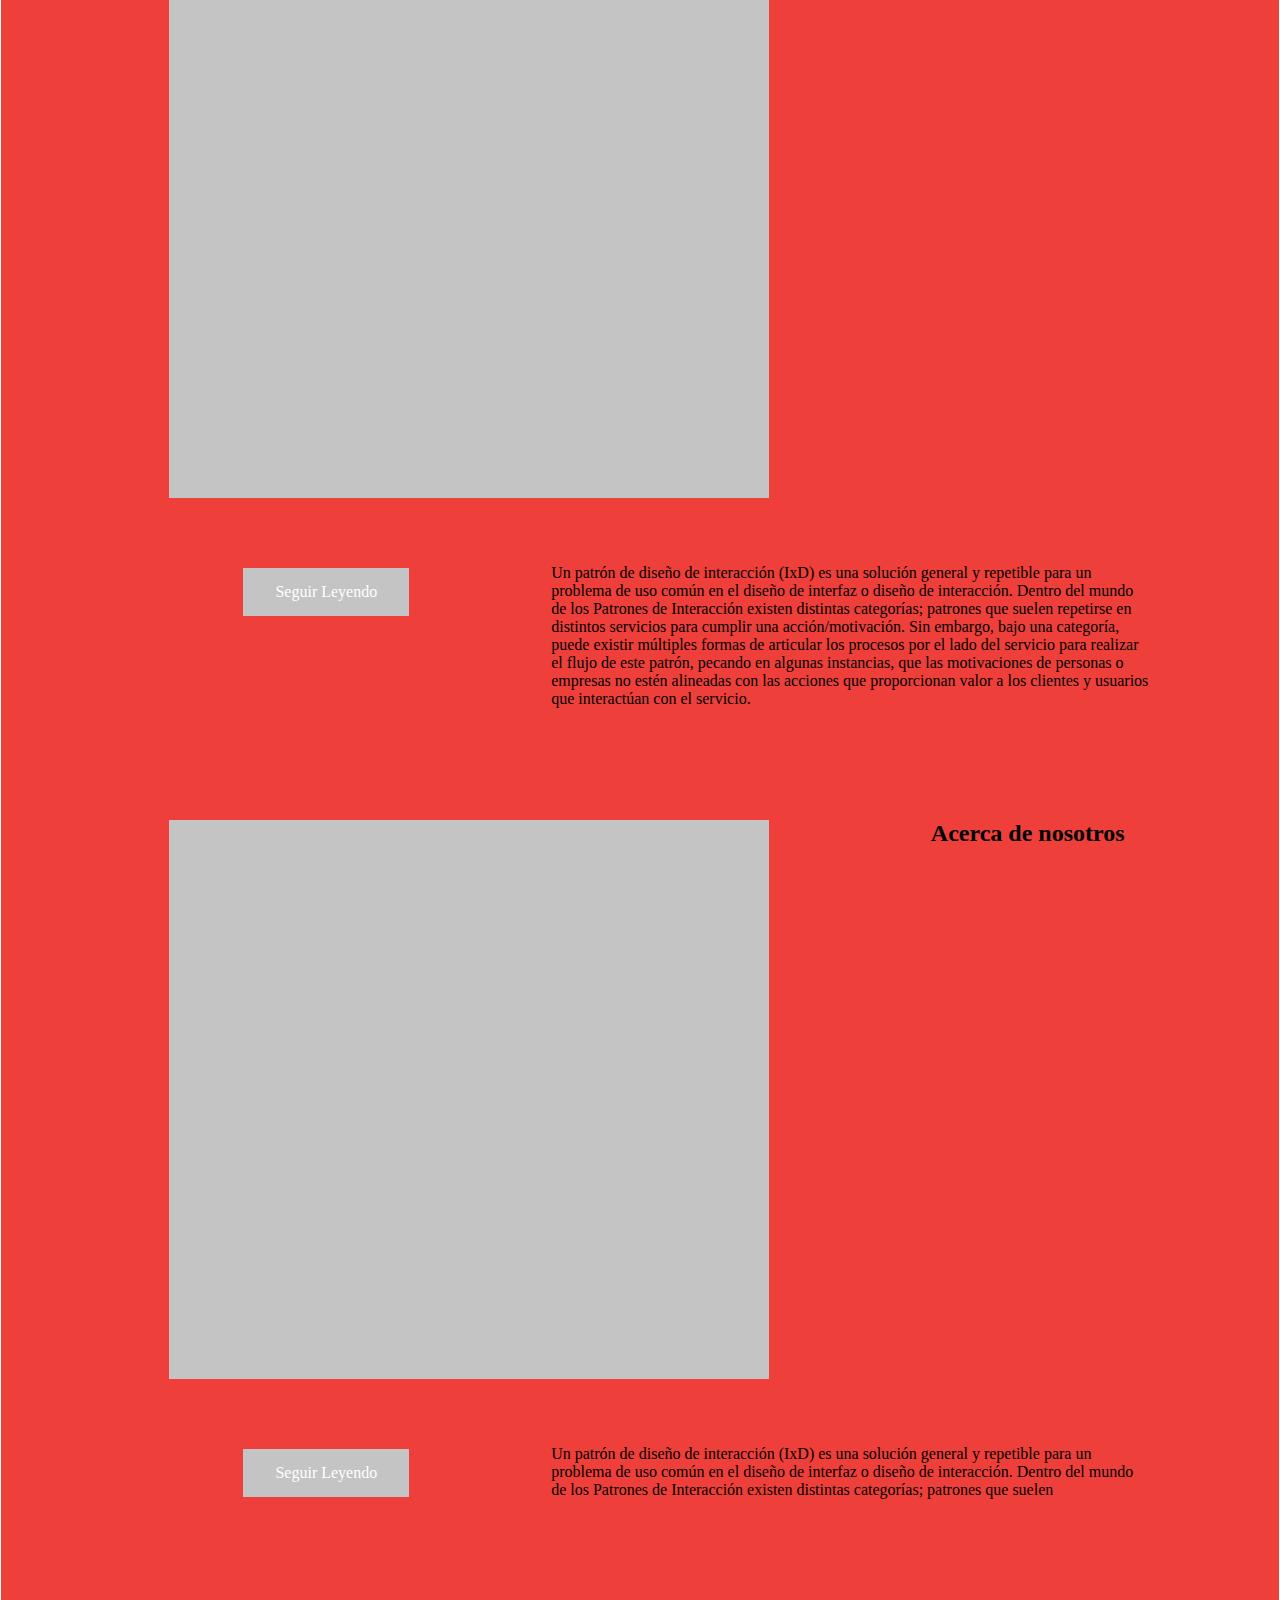
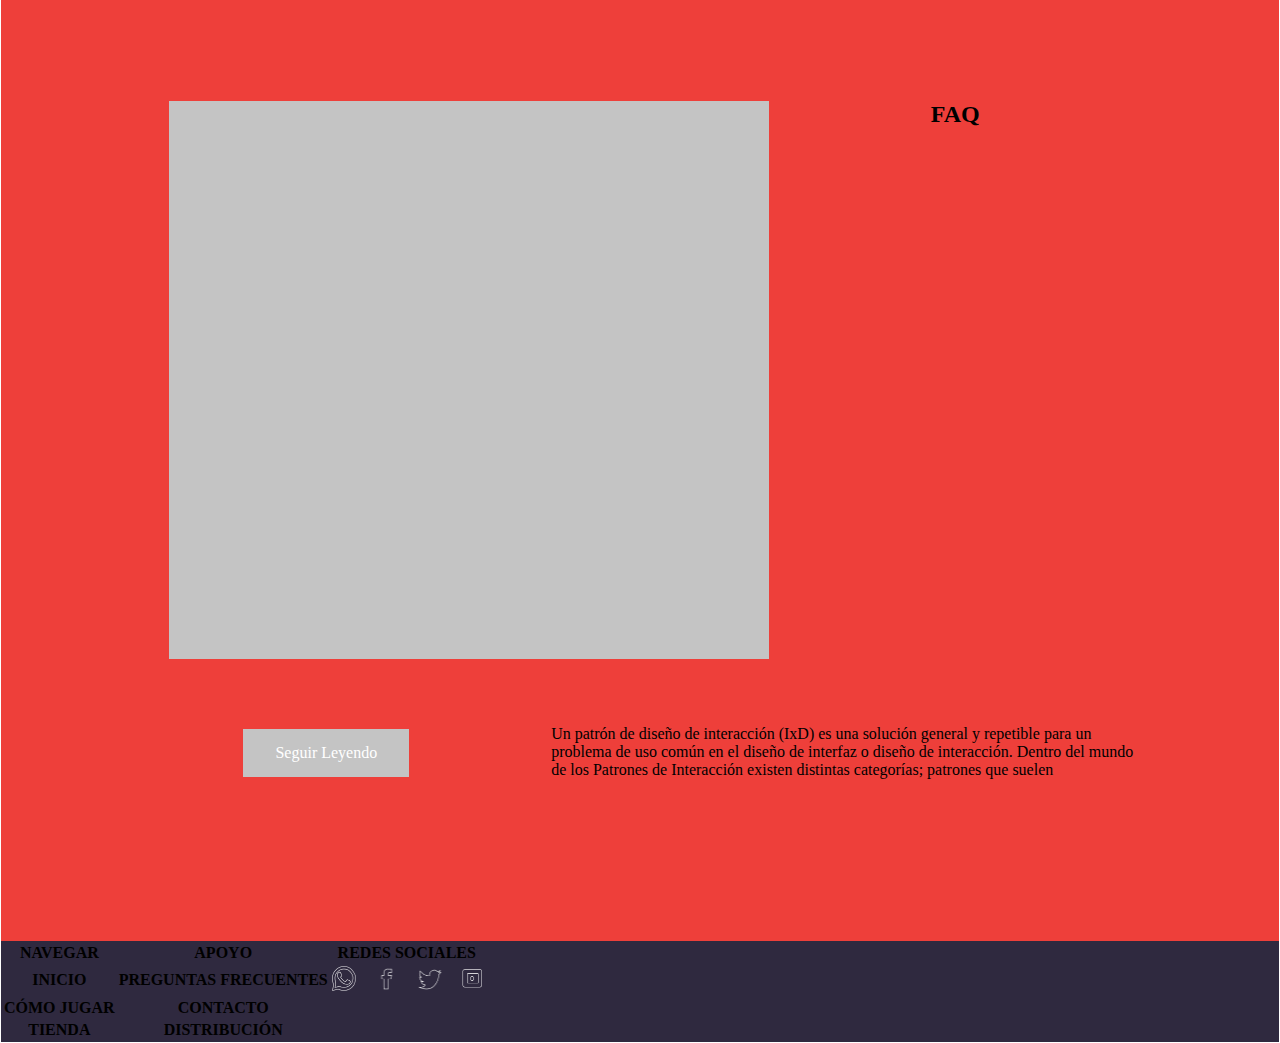
<file: index3.html>
<!DOCTYPE html>
<html lang="es">
<head>
	<meta charset="UTF-8">
	<meta name="viewport" content="width=device-width, initial-scale=1.0">
	<meta http-equiv="X-UA-Compatible" content="ie=edge">
	<link rel="stylesheet" href="css/home.css">
	<title>Home</title>	
</head>
<body>
	  <div class="grid-container">
<!--IMAGEN DE CABECERA-->		  
		<div class="titulo">
			<h1 id="ti">FORMADITO</h1>
			
			<img class="responsive" src="imagenes/img1.png" >
			<p id="der3"><a href="#" id="button1">JUGAR</a></p>
			
			<img class="responsive1" src="imagenes/img3.png" >
			
		</div>
		<div class="blanco">
			
<!--ACÁ PONEN ESOS CIRCULOS QUE QUIEREN-->
			<div class="circulos">
				<section id="info">
					<div class="contenedor">
						<div class="info-categoria">
							<img src="imagenes/img4.png" alt="">
							<p>Historia</p>
						</div>
						<div class="info-categoria">
							<img src="imagenes/img4.png" alt="">
							<p>Reglas</p>
						</div>
						<div class="info-categoria">
							<img src="imagenes/img4.png" alt="">
							<p>¿Cómo jugar?</p>
						</div>
						<div class="info-categoria">
							<img src="imagenes/img4.png" alt="">
							<p>FAQ</p>
						</div>
						<div class="info-categoria">
							<img src="imagenes/img4.png" alt="">
							<p>Contacto</p>
						</div>
					</div>
		</section>
			</div>
		</div>
<!--CONTENIDO E INFORMACIÓN-->		
		<div class="centro">
		    <div class="dos">
					<img class="responsive" id="izq"src="imagenes/Rectangle 932.png" width="400" height="400">
					<h2 id="der2">Historia</h2>
					<p id="der">Pancho Pecaso es uno de los artistas plástico más reconocido del mundo por sus obras relacionadas con el Neoplasticismo. Además de ser un gran artista, es un hombre con poca memoria. Por un descuido se revolvieron sus esculturas y no tiene otra forma de recuperarlas más que reconstruyendolas junto con la ayuda de sus aprendices...</p>
					<p id="der3"><a href="#" class="button">Seguir Leyendo</a></p>

					<img class="responsive" id="izq"src="imagenes/Rectangle 932.png" width="400" height="400">
					<h2 id="der2">Reglas</h2>
					<p id="der">La construcción de figuras a través de desafíos, para así construir una forma planteada desde el inicio del juego. Ganará el juego la primera persona que logre completar la construcción de manera correcta, en cuanto al número de piezas y geometría, la forma propuesta debe armarse sobre el tablero individual.</p>
					<p id="der3"><a href="#" class="button">Seguir Leyendo</a></p>

					<img class="responsive" id="izq"src="imagenes/Rectangle 932.png" width="400" height="400">
					<h2 id="der2">Cómo jugar</h2>
					<p id="der">Un patrón de diseño de interacción (IxD) es una solución general y repetible para un problema de uso común en el diseño de interfaz o diseño de interacción. Dentro del mundo de los Patrones de Interacción existen distintas categorías; patrones que suelen repetirse en distintos servicios para cumplir una acción/motivación. Sin embargo, bajo una categoría, puede existir múltiples formas de articular los procesos por el lado del servicio para realizar el flujo de este patrón, pecando en algunas instancias, que las motivaciones de personas o empresas no estén alineadas con las acciones que proporcionan valor a los clientes y usuarios que interactúan con el servicio.</p>	
					<p id="der3"><a href="#" class="button">Seguir Leyendo</a></p>

					<img class="responsive" id="izq"src="imagenes/Rectangle 932.png" width="400" height="400">
					<h2 id="der2">Acerca de nosotros</h2>
					<p id="der">Un patrón de diseño de interacción (IxD) es una solución general y repetible para un problema de uso común en el diseño de interfaz o diseño de interacción. Dentro del mundo de los Patrones de Interacción existen distintas categorías; patrones que suelen </p>
					<p id="der3"><a href="#" class="button">Seguir Leyendo</a></p>

					<img class="responsive" id="izq"src="imagenes/Rectangle 932.png" width="400" height="400">
					<h2 id="der2">FAQ</h2>
					<p id="der">Un patrón de diseño de interacción (IxD) es una solución general y repetible para un problema de uso común en el diseño de interfaz o diseño de interacción. Dentro del mundo de los Patrones de Interacción existen distintas categorías; patrones que suelen </p>
					<p id="der3"><a href="#" class="button">Seguir Leyendo</a></p>

				</div>
		</div>
<!--FOOTER-->		
		<div class="footer">
		<table>	
			<tr>
				<th id="foot1">NAVEGAR</th>
				<th id="foot1">APOYO</th>
				<th id="foot1">REDES SOCIALES</th>
			</tr>
			<tr>
				<th id="foot">INICIO</th>
				<th id="foot">PREGUNTAS FRECUENTES</th>
				<th> <img src="imagenes/redes.png" width="150px"> </th>
			</tr>
			<tr>
				<th id="foot">CÓMO JUGAR</th>
				<th id="foot">CONTACTO</th>
			</tr>
			<tr>
				<th id="foot">TIENDA</th>
				<th id="foot">DISTRIBUCIÓN</th>
			</tr>			
		</table>

		</div>
	  </div>
</body>
</html>
</file>
<file: css/estilo.css>
body{
    background-image: url(../imagenes/fondo.gif);
font-family: -apple-system, BlinkMacSystemFont, 'Segoe UI', Roboto, Oxygen, Ubuntu, Cantarell, 'Open Sans', 'Helvetica Neue', sans-serif;
}
h1{
    text-align: center;
   font-family: KiloGram;
   font-size: 60px;
   color: #ffffff;
   -webkit-text-stroke-width: 1px;
  -webkit-text-stroke-color: black;
}
p{
    font-size: 1.1em;
}
/*ESTILOS DE GALERIA*/
.seis{
    padding-left: 10px;
    padding-right: 15px;
}
.gallery-container{
    display: grid;
    grid-template-columns: repeat(1, 1fr);
    grid-row: auto;
    padding: 20px;
    grid-gap: 40px;
}
.gallery__item{
    position: relative;
}
.gallery__img{
    width: 100%;
    height: auto;
    object-fit: cover;
    padding: 20px;
}
.gallery__text{
    width: 100%;
    height: auto;
    background-color: #EE3F3A;
    opacity: 0.9;
    padding: 20px;
    
}
.gallery__text1{
    width: 100%;
    height: auto;
    background-color: #EE3F3A;
    opacity: 1;
    padding: 20px;
    
}
.gallery__text2{
    width: 100%;
    height: auto;
    background-color: #EE3F3A;
    color: #ffffff;
    opacity: 1;
    padding: 20px;
    
}
h2{
    padding-top: 10px;
    padding-bottom: 10px;
}
.video-container {
    position: relative;
    padding-bottom: 56.25%;
    padding-top: 30px; height: 0; overflow: hidden;
}

.video-container iframe,
.video-container object,
.video-container embed {
    position: absolute;
    top: 0;
    left: 0;
    width: 100%;
    height: 100%;
}
.footer { grid-area: footer;
    background-color: #2F293F;
    min-height: 100px;
    column-gap: none;
    row-gap: none;
    display: center;
   }
   #foot{
    color: #FFFFFF;
  
  }
  #foot1{
    color: #EE2B25;
  }
  table{
    width: 100%;
    padding-left: auto;
    }
    th, td {
      text-align: center;
      padding: 8px;
    }


/*ELEGIR UNA IMAGEN Y CAMBIARLA DIRECTAMENTE
.gallery__item:nth-child()*/
/*
.gallery__item:nth-child(6){
    grid-column-start: span 2;
}
*/


@media (min-width:764px){
    .gallery-container{
        grid-template-columns: repeat(3, 1fr);
        margin: auto;
        width: 90%;
    }
}
@media (min-width:1024px){
    .gallery-container{
        grid-template-columns: repeat(4, 1fr);
        margin: 1px;
        width: 90%;
        grid-row: auto;
        padding: 20px;
        grid-gap: 40px;
        height: auto;
    }
    .gallery__item:nth-child(1){
        grid-row-start: span 2;
        grid-column-start: span 4;
    }
    .gallery__item:nth-child(2){
        grid-row-start: span 1;
        grid-column-start: span 4;
        padding-left: 600px;
        padding-bottom: 200px;
    
    }
    
    .gallery__item:nth-child(5){
        grid-row-start: span 2;
        grid-column-start: span 2;
    }
    
    .gallery__item:nth-child(6){
        grid-row-start: span 1;
        grid-column-start: span 4;
        text-align: center;
    }
    .gallery__item:nth-child(7){
        grid-row-start: span 1;
        grid-column-start: span 2;
    }
    .gallery__item:nth-child(8){
        grid-row-start: span 1;
        grid-column-start: span 2;
    }
    .gallery__item:nth-child(9){
        grid-row-start: span 1;
        grid-column-start: span 4;
        height: auto;
        text-align:center ;
    }
    .gallery__item:nth-child(13){
        grid-row-start: span 1;
        grid-column-start: span 1;
        height: 200px;
    }
    .gallery__item:nth-child(14){
        grid-row-start: span 1;
        grid-column-start: span 4;
        height: 715px;
        text-align: center;
    }
    .gallery__item:nth-child(15){
        grid-row-start: span 1;
        grid-column-start: span 4;
        height: 50px;
        text-align: center;
    }
    .gallery__item:nth-child(16){
        grid-row-start: span 1;
        grid-column-start: span 4;
        height: 10px;
    
    }
    .gallery__item:nth-child(18){
        grid-row-start: span 2;
        grid-column-start: span 2;
    }
    .gallery__item:nth-child(19){
        grid-row-start: span 1;
        grid-column-start: span 4;
    }
    .gallery__item:nth-child(20){
        grid-row-start: span 1;
        grid-column-start: span 4;
    }
    .gallery__item:nth-child(21){
        grid-row-start: span 1;
        grid-column-start: span 4;
    }
    .gallery__item:nth-child(22){
        grid-row-start: span 1;
        grid-column-start: span 2;
    }
    .gallery__item:nth-child(23){
        grid-row-start: span 1;
        grid-column-start: span 2;
    }
    .gallery__item:nth-child(24){
        grid-row-start: span 1;
        grid-column-start: span 2;
    }
}
/*boton*/
.button {
    background-color: #EE2B25; 
    border: none;
    color: white;
    padding: 15px 32px;
    text-align: center;
    text-decoration: none;
    display: inline-block;
    font-size: 20px;
    margin: 4px 2px;
    cursor: pointer;
    -webkit-transition-duration: 0.4s; /* Safari */
    transition-duration: 0.4s;
  }
  .button2:hover {
    box-shadow: 0 12px 16px 0 rgba(255, 0, 0, 0.24),0 17px 50px 0 rgba(255,0,0,0.19);
    display: right;
  }
</file>
<file: css/home.css>
body{
  margin: 1px;
}
.grid-container {
  display: grid;
  grid-template-columns: repeat(4, 1fr);
  grid-template-rows: min-max(100px, auto);
  column-gap: none;
  row-gap: none;


  grid-template-areas: "titulo titulo titulo titulo"  "blanco blanco blanco blanco"  "centro centro centro centro" "footer footer footer footer";
}

.titulo { grid-area: titulo;
background-color: #2F293F; }


#ti{
  color: #FFFFFF;
  text-align: center;
  font-size: 60pt;
}
.blanco{ display: grid;
  grid-area: blanco;
  grid-template-columns: 0.6fr 1.8fr 0.6fr;
  grid-template-rows: min-max(100px, auto);
  column-gap: none;
  row-gap: none;
  grid-template-areas: ". circulos ." ;
  background-color: #E3E3E3;
}

.circulos { grid-area: circulos; 
text-align: center;
padding: 100px;
}

.centro {
  display: grid;
  grid-template-columns: 0.3fr 2.4fr 0.3fr;
  grid-template-rows: min-max(100px, auto);
  column-gap: none;
  row-gap: none;
  grid-template-areas: ". dos .";
  grid-area: centro;
  background-color: #EE3F3A;
 

}
.dos { grid-area: dos;

}
#der{
float: right;
max-width: 600px;
padding-left: 40px;
padding-top:10px ;
min-height: 200px;
}
#der2{
  float: left;
  max-width: 600px;
  padding-left: 122px;
  padding-top:20px ;
}
#der3{
  float: right;
  max-width: 600px;
  padding-left: 100px;
  padding-top:10px ;
  min-height: 200px;
  margin-right: 100px;
  }
#izq{
  float: left;
  max-width: 600px;
  padding: 40px;
}


.footer { grid-area: footer;
  background-color: #2F293F;
  min-height: 100px;
  column-gap: none;
  row-gap: none;
 }
 .responsive {
  width: 100%;
  height: auto;
}
.responsive1 {
  width: 100%;
  height: auto;
}

.button {
  background-color: #C4C4C4;
  border: none;
  color: white;
  padding: 15px 32px;
  text-align: center;
  text-decoration: none;
  display: inline-block;
  font-size: 16px;
  margin: 4px 2px;
  cursor: pointer;
}
#button1 {
  background-color: #EE3F3A;
  border: none;
  color: white;
  padding: 15px 32px;
  text-align: center;
  text-decoration: none;
  display: right;
  font-size: 16px;
  margin: 4px 2px;
  cursor: pointer;
  align-content: bottom;
}
/*movil
400x738
pantalla
981x722

1200 o 1400px*/
</file>
